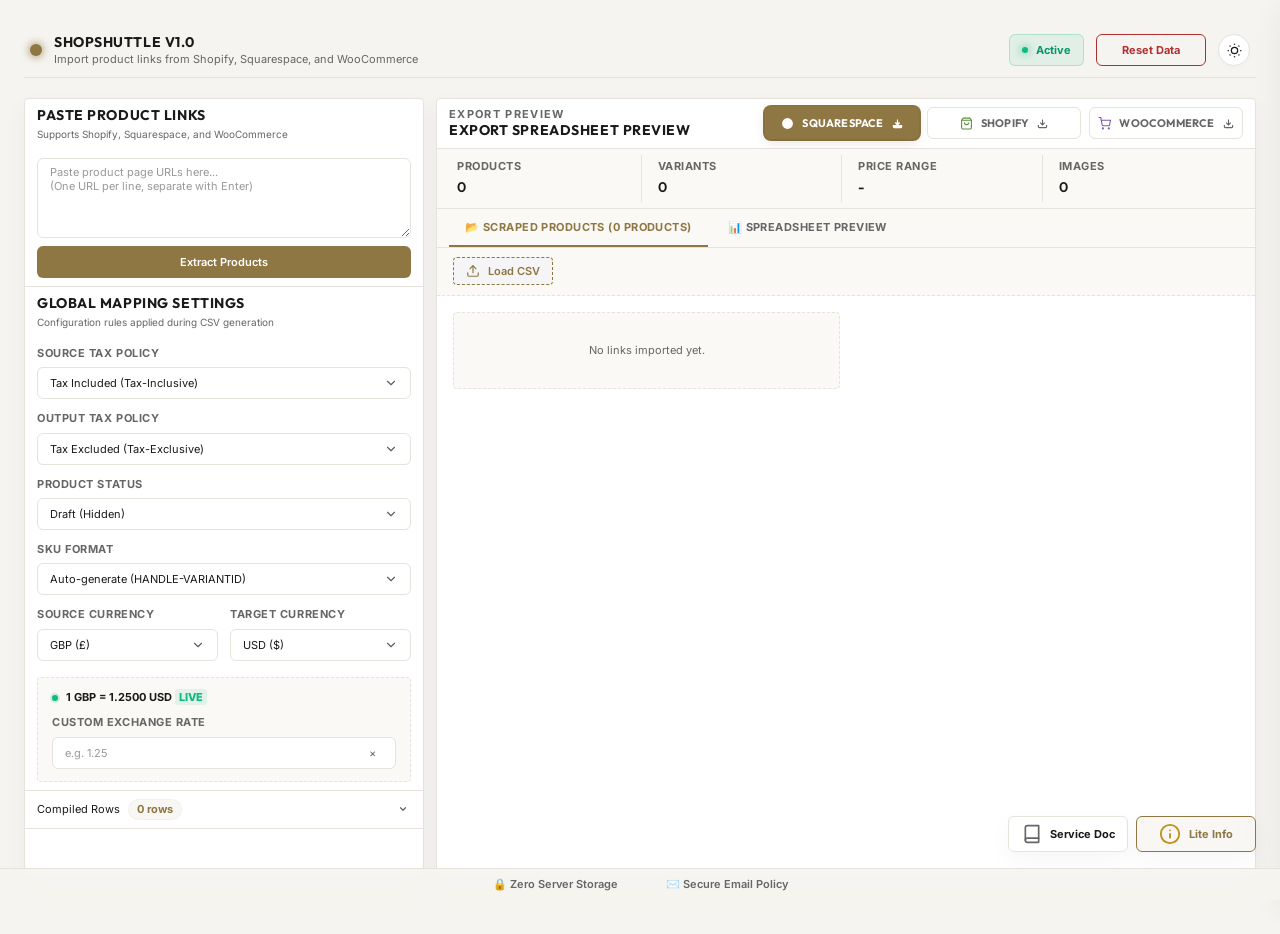
<file: index.html>
<!doctype html>
<html lang="en" data-theme="light">
  <head>
    <meta charset="utf-8">
    <meta name="viewport" content="width=device-width, initial-scale=1">
    <title>ShopShuttle</title>
    <!-- Modern Premium Typography -->
    <link rel="preconnect" href="https://fonts.googleapis.com">
    <link rel="preconnect" href="https://fonts.gstatic.com" crossorigin>
    <link href="https://fonts.googleapis.com/css2?family=Inter:wght@300;400;500;600;700;800&family=Outfit:wght@300;400;500;600;700;800&display=swap" rel="stylesheet">
    <link rel="stylesheet" href="./styles.css?v=0.2.5">

  </head>
  <body>
    <main class="app-shell">
      <!-- Top Premium Navigation Shell -->
      <header class="app-header">
        <div class="logo-area">
          <span class="logo-dot"></span>
          <div>
            <h1>ShopShuttle v1.0</h1>
            <p class="subtitle">Import product links from Shopify, Squarespace, and WooCommerce</p>
          </div>
        </div>
        
        <div class="header-actions">
          <div class="passcode-status-badge premium" id="passcodeStatusBadge" style="cursor: pointer;" title="Show Lite Version Information">
            <span class="badge-dot"></span>
            <span class="badge-label">✨ ShopShuttle Lite</span>
          </div>
          <button class="danger-button-outline" id="clearAllBtn" type="button" title="Reset all data">Reset Data</button>
          <button class="theme-toggle-btn" id="themeToggleBtn" type="button" title="Toggle Theme Mode">
            <svg class="sun-icon" viewBox="0 0 24 24" fill="none" stroke="currentColor" stroke-width="2"><circle cx="12" cy="12" r="5"></circle><line x1="12" y1="1" x2="12" y2="3"></line><line x1="12" y1="21" x2="12" y2="23"></line><line x1="4.22" y1="4.22" x2="5.64" y2="5.64"></line><line x1="18.36" y1="18.36" x2="19.78" y2="19.78"></line><line x1="1" y1="12" x2="3" y2="12"></line><line x1="21" y1="12" x2="23" y2="12"></line><line x1="4.22" y1="19.78" x2="5.64" y2="18.36"></line><line x1="18.36" y1="5.64" x2="19.78" y2="4.22"></line></svg>
            <svg class="moon-icon" viewBox="0 0 24 24" fill="none" stroke="currentColor" stroke-width="2"><path d="M21 12.79A9 9 0 1 1 11.21 3 7 7 0 0 0 21 12.79z"></path></svg>
          </button>
        </div>
      </header>

      <!-- Main Dual Pane Workspace -->
      <section class="workspace">
        <!-- LEFT SIDEBAR: Controls & Product List -->
        <aside class="left-pane" aria-label="Source inputs">
          <!-- Input Form Container -->
          <div class="source-panel">
            <div class="panel-section-title">
              <div class="title-group">
                <h3>Paste Product Links</h3>
                <p class="panel-desc">Supports Shopify, Squarespace, and WooCommerce</p>
              </div>
            </div>

            <form class="link-form" id="linkForm">
              <div class="textarea-container" style="display: flex; flex-direction: column; gap: 8px; width: 100%;">
                <textarea id="productUrl" name="productUrl" class="import-textarea" placeholder="Paste product page URLs here...&#10;(One URL per line, separate with Enter)" rows="3" required></textarea>
                <button type="submit" class="submit-btn" title="Start extracting all links" style="width: 100%;">Extract Products</button>
              </div>
            </form>
          </div>

          <!-- Configuration Panel -->
          <div class="config-panel">
            <div class="panel-section-title">
              <div class="title-group">
                <h3>Global Mapping Settings</h3>
                <p class="panel-desc">Configuration rules applied during CSV generation</p>
              </div>
            </div>
            <div class="control-grid">
              <label class="full-width">
                Source Tax Policy
                <select id="sourceVat">
                  <option value="incVat" selected>Tax Included (Tax-Inclusive)</option>
                  <option value="exVat">Tax Excluded (Tax-Exclusive)</option>
                </select>
              </label>
              <label class="full-width">
                Output Tax Policy
                <select id="priceSource">
                  <option value="exVat" selected>Tax Excluded (Tax-Exclusive)</option>
                  <option value="incVat">Tax Included (Tax-Inclusive)</option>
                </select>
              </label>
              <label class="full-width">
                Product Status
                <select id="visibility">
                  <option value="No" selected>Draft (Hidden)</option>
                  <option value="Yes">Published (Visible)</option>
                </select>
              </label>
              <label class="full-width">
                SKU Format
                <select id="skuPolicy">
                  <option value="auto" selected>Auto-generate (HANDLE-VARIANTID)</option>
                  <option value="blank">Leave blank (platform assigns automatically)</option>
                  <option value="source">Use source SKU only (blank if none)</option>
                </select>
              </label>
              <label>
                Source Currency
                <select id="scrapingCurrency">
                  <option value="USD">USD ($)</option>
                  <option value="GBP" selected>GBP (£)</option>
                  <option value="EUR">EUR (€)</option>
                  <option value="CAD">CAD (C$)</option>
                  <option value="AUD">AUD (A$)</option>
                  <option value="NZD">NZD (NZ$)</option>
                  <option value="DKK">DKK (kr)</option>
                </select>
              </label>
              <label>
                Target Currency
                <select id="outputCurrency">
                  <option value="USD" selected>USD ($)</option>
                  <option value="GBP">GBP (£)</option>
                  <option value="EUR">EUR (€)</option>
                  <option value="CAD">CAD (C$)</option>
                  <option value="AUD">AUD (A$)</option>
                  <option value="NZD">NZD (NZ$)</option>
                  <option value="DKK">DKK (kr)</option>
                </select>
              </label>
            </div>

            <!-- Exchange Rate Converter Widget -->
            <div class="exchange-rate-box" id="exchangeRateBox">
              <div class="rate-status">
                <span class="rate-status-dot green"></span>
                <span id="rateStatusText">Loading exchange rates...</span>
              </div>
              <div class="rate-override-input-group">
                <label for="customExchangeRate">
                  Custom Exchange Rate
                  <div class="input-wrapper">
                    <input type="number" id="customExchangeRate" placeholder="e.g. 1.25" step="0.0001" min="0.0001">
                    <button class="clear-override-btn" id="clearOverrideBtn" title="Clear override and use live rate" type="button">&times;</button>
                  </div>
                </label>
              </div>
            </div>
          </div>





          <!-- Squarespace Image Guide Panel -->
          <details class="imported-panel collapsible-reference" id="imageGuidePanel" style="display:none; margin-top: 16px;">
            <summary class="reference-summary">
              <span class="eyebrow" style="color: var(--accent-primary);">Squarespace Image Guide</span>
              <span class="arrow-icon">
                <svg width="10" height="10" viewBox="0 0 24 24" fill="none" stroke="currentColor" stroke-width="3" stroke-linecap="round" stroke-linejoin="round"><polyline points="6 9 12 15 18 9"/></svg>
              </span>
            </summary>
            <div class="image-guide-card" style="margin-top: 12px;">
              <p style="font-size: 11px; color: var(--ink-secondary); margin-bottom: 12px; line-height: 1.4;">
                Please map the images in the Squarespace image selection screen in the <strong>order (numbers)</strong> shown below!
              </p>
              <div id="imageGuideList" style="display: flex; flex-direction: column; gap: 8px; max-height: 250px; overflow-y: auto; padding-right: 4px;"></div>
            </div>
          </details>

          <!-- Active Catalog Configuration Info -->
          <details class="catalog-panel collapsible-reference" id="catalogPanel">
            <summary class="reference-summary">
              <div class="title-with-count">
                <span class="eyebrow">Compiled Rows</span>
                <strong id="catalogCount" class="counter-badge accent">0 rows</strong>
              </div>
              <span class="arrow-icon">
                <svg width="10" height="10" viewBox="0 0 24 24" fill="none" stroke="currentColor" stroke-width="3" stroke-linecap="round" stroke-linejoin="round"><polyline points="6 9 12 15 18 9"/></svg>
              </span>
            </summary>
            <div class="catalog-list" id="catalogList" style="margin-top: 12px;"></div>
          </details>
        </aside>

        <!-- RIGHT SIDEBAR: Output & Live CSV Table -->
        <section class="right-pane" aria-label="CSV preview">
          <!-- Preview Panel Header -->
          <div class="pane-header">
            <div class="pane-header-top">
              <div>
                <p class="eyebrow uppercase">Export Preview</p>
                <h2 style="margin: 0;">Export Spreadsheet Preview</h2>
              </div>
              <!-- Compact platform download buttons -->
              <div class="download-buttons-group">
                <button class="platform-dl-btn" id="downloadCsv" type="button" title="Download Squarespace CSV" style="--pdl-color: var(--accent-primary);">
                  <svg width="13" height="13" viewBox="0 0 24 24" fill="currentColor"><circle cx="12" cy="12" r="10"/></svg>
                  <span>Squarespace</span>
                  <svg width="11" height="11" viewBox="0 0 24 24" fill="none" stroke="currentColor" stroke-width="2.5"><path d="M21 15v4a2 2 0 0 1-2 2H5a2 2 0 0 1-2-2v-4"/><polyline points="7 10 12 15 17 10"/><line x1="12" y1="15" x2="12" y2="3"/></svg>
                </button>
                <button class="platform-dl-btn" id="downloadShopifyCsv" type="button" title="Download Shopify CSV" style="--pdl-color: #5e8e3e;">
                  <svg width="13" height="13" viewBox="0 0 24 24" fill="none" stroke="currentColor" stroke-width="2"><path d="M6 2L3 6v14a2 2 0 0 0 2 2h14a2 2 0 0 0 2-2V6l-3-4z"/><line x1="3" y1="6" x2="21" y2="6"/><path d="M16 10a4 4 0 01-8 0"/></svg>
                  <span>Shopify</span>
                  <svg width="11" height="11" viewBox="0 0 24 24" fill="none" stroke="currentColor" stroke-width="2.5"><path d="M21 15v4a2 2 0 0 1-2 2H5a2 2 0 0 1-2-2v-4"/><polyline points="7 10 12 15 17 10"/><line x1="12" y1="15" x2="12" y2="3"/></svg>
                </button>
                <button class="platform-dl-btn" id="downloadWooCommerceCsv" type="button" title="Download WooCommerce CSV" style="--pdl-color: #7f54b3;">
                  <svg width="13" height="13" viewBox="0 0 24 24" fill="none" stroke="currentColor" stroke-width="2"><circle cx="9" cy="21" r="1"/><circle cx="20" cy="21" r="1"/><path d="M1 1h4l2.68 13.39a2 2 0 0 0 2 1.61h9.72a2 2 0 0 0 2-1.61L23 6H6"/></svg>
                  <span>WooCommerce</span>
                  <svg width="11" height="11" viewBox="0 0 24 24" fill="none" stroke="currentColor" stroke-width="2.5"><path d="M21 15v4a2 2 0 0 1-2 2H5a2 2 0 0 1-2-2v-4"/><polyline points="7 10 12 15 17 10"/><line x1="12" y1="15" x2="12" y2="3"/></svg>
                </button>
              </div>
            </div>

            <!-- Squarespace 1-Click Auto Sync Panel -->
            <div class="sync-panel" id="sqspSyncPanel" style="display:none;">
              <div style="display: flex; align-items: center; gap: 8px; margin-bottom: 8px;">
                <span class="pulse-dot"></span>
                <h6 style="margin: 0; font-size: 12px; font-weight: 700; color: var(--accent-primary);">⚡ Squarespace Image Sync</h6>
              </div>
              <p style="font-size: 11px; color: var(--ink-secondary); margin: 0 0 12px 0; line-height: 1.45;">
                After importing the downloaded CSV into Squarespace, enter your <strong>Developer API Key</strong> below and click the button. Over 80 variant images will be linked 1:1 automatically within seconds!
              </p>
              <div style="display: flex; gap: 8px;">
                <input type="password" id="sqspApiKey" placeholder="Squarespace Developer API Key" style="flex: 1; min-width: 0; padding: 6px 10px; font-size: 11px; border-radius: var(--radius-sm); border: 1px solid var(--border-color); background: var(--bg-pane); color: var(--ink-primary);">
                <button class="primary-button" id="btnSyncImages" type="button" style="padding: 6px 14px; font-size: 11px; white-space: nowrap; height: 32px; display: flex; align-items: center; justify-content: center;" title="Sync variant images automatically via Squarespace API">
                  Sync Images
                </button>
              </div>

              <!-- Sync progress bar container (hidden initially) -->
              <div id="syncProgressContainer" style="display: none; margin-top: 12px; border-top: 1px dashed var(--border-color); padding-top: 12px;">
                <div style="display: flex; justify-content: space-between; align-items: center; font-size: 10px; font-weight: 600; color: var(--ink-secondary); margin-bottom: 4px;">
                  <span id="syncProgressText" style="white-space: nowrap; overflow: hidden; text-overflow: ellipsis; max-width: 80%;">Waiting for Sync...</span>
                  <span id="syncProgressPercent" style="color: var(--accent-primary);">0%</span>
                </div>
                <div style="width: 100%; height: 6px; background: var(--bg-soft); border-radius: 3px; overflow: hidden; border: 1px solid var(--border-color);">
                  <div id="syncProgressBar" style="width: 0%; height: 100%; background: linear-gradient(90deg, var(--accent-primary), #10b981); transition: width 0.3s ease;"></div>
                </div>
              </div>
            </div>
          </div>

          <!-- Live Analytics Summary Ribbon -->
          <div class="summary-strip" id="summaryStrip">
            <div class="summary-card">
              <span>Products</span>
              <strong id="summaryProducts">0</strong>
            </div>
            <div class="summary-card">
              <span>Variants</span>
              <strong id="summaryVariants">0</strong>
            </div>
            <div class="summary-card">
              <span>Price Range</span>
              <strong id="summaryRange">-</strong>
            </div>
            <div class="summary-card">
              <span>Images</span>
              <strong id="summaryImages">0</strong>
            </div>
          </div>

          <!-- Right Pane Tabs -->
          <div class="right-pane-tabs">
            <button class="rp-tab-link active" data-rtab="tab-products" type="button">
              📂 Scraped Products (<span id="matchCount">0</span>)
            </button>
            <button class="rp-tab-link" data-rtab="tab-spreadsheet" type="button">
              📊 Spreadsheet Preview
            </button>
          </div>

          <div class="right-pane-body">
            <!-- TAB 1: Scraped Products -->
            <div class="rp-tab-content active" id="tab-products">
              <div class="rp-actions-row">
                <div class="import-csv-container" style="margin: 0;">
                  <label for="csvFileInput" class="load-csv-label" style="margin: 0; padding: 6px 12px !important; display: flex; align-items: center; gap: 8px;">
                    <svg width="14" height="14" viewBox="0 0 24 24" fill="none" stroke="currentColor" stroke-width="2" stroke-linecap="round" stroke-linejoin="round"><path d="M21 15v4a2 2 0 0 1-2 2H5a2 2 0 0 1-2-2v-4"/><polyline points="17 8 12 3 7 8"/><line x1="12" y1="3" x2="12" y2="15"/></svg>
                    Load CSV
                  </label>
                  <input type="file" id="csvFileInput" accept=".csv" style="display: none;">
                </div>

                <div id="mergeActionPanel" class="merge-action-panel" style="display: none; margin: 0; padding: 0; background: transparent; border: none; align-items: center; gap: 12px;">
                  <p style="font-size: 11px; margin: 0; color: var(--ink-primary); font-weight: 600; display: inline-block;">
                    <span id="selectedCountText" style="color: var(--accent-primary); font-size: 11px; font-weight: 800;">0</span> selected for merging
                  </p>
                  <button type="button" class="merge-btn" id="mergeBtn" style="padding: 4px 10px !important;">
                    Merge Selected
                  </button>
                </div>
              </div>

              <div class="product-stack" id="productStack"></div>
            </div>

            <!-- TAB 2: Spreadsheet Preview -->
            <div class="rp-tab-content" id="tab-spreadsheet">
              <!-- CSV Filter & Search Bar -->
              <div class="table-toolbar">
                <div class="search-input-wrapper">
                  <svg class="search-icon" viewBox="0 0 24 24" fill="none" stroke="currentColor" stroke-width="2"><circle cx="11" cy="11" r="8"></circle><line x1="21" y1="21" x2="16.65" y2="16.65"></line></svg>
                  <input type="text" id="csvSearch" placeholder="Search CSV rows..." autocomplete="off">
                </div>
                <div class="toolbar-hint">Showing up to 100 rows in preview</div>
              </div>

              <!-- Dynamic Airtable-Style Table Container -->
              <div class="preview-frame">
                <table id="previewTable">
                  <thead></thead>
                  <tbody></tbody>
                </table>
              </div>
            </div>
          </div>
        </section>
      </section>
    </main>

    <!-- SLIDING INTERACTIVE PRODUCT EDITOR DRAWER -->
    <div class="drawer-overlay" id="drawerOverlay"></div>
    <aside class="edit-drawer" id="editDrawer" aria-label="Product editor panel">
      <header class="drawer-header">
        <div>
          <span class="drawer-eyebrow">Edit Product Details</span>
          <h2 id="drawerProductTitle">Product Editor</h2>
        </div>
        <button class="close-drawer-btn" id="closeDrawer" type="button" aria-label="Close panel">&times;</button>
      </header>

      <!-- Drawer Tabs -->
      <nav class="drawer-tabs">
        <button class="tab-link active" data-tab="tab-details" type="button">General Details</button>
        <button class="tab-link" data-tab="tab-images" type="button">Images</button>
        <button class="tab-link" data-tab="tab-variants" type="button">Variants</button>
      </nav>

      <!-- Drawer Scrollable Content Canvas -->
      <div class="drawer-body">
        
        <!-- TAB 1: Fields & Details -->
        <section class="tab-content active" id="tab-details">
          <form class="editor-form" id="editorDetailsForm">
            <div class="form-group-row">
              <label class="form-label" for="editTitle">
                Squarespace Title
                <input type="text" id="editTitle" required>
              </label>
              <label class="form-label" for="editHandle">
                URL Handle / Slug
                <input type="text" id="editHandle" required>
              </label>
            </div>

            <div class="form-group-row">
              <label class="form-label" for="editPage">
                Product Page (URL Path)
                <input type="text" id="editPage" placeholder="shop" required>
              </label>
              <label class="form-label" for="editCategory">
                Store Categories (Comma separated)
                <input type="text" id="editCategory" placeholder="Furniture, Beds">
              </label>
            </div>

            <label class="form-label" for="editTags">
              Store Tags (Comma separated)
              <input type="text" id="editTags" placeholder="MOEBE, bed, frame">
            </label>

            <label class="form-label" for="editVatStatus">
              Price VAT Status (For reference only - NOT exported)
              <input type="text" id="editVatStatus" placeholder="Analyzing..." style="background-color: var(--bg-app); cursor: not-allowed;" readonly>
            </label>

            <label class="form-label" for="editDescription">
              Squarespace Rich Description
              <textarea id="editDescription" rows="5" placeholder="Description of the product..."></textarea>
            </label>


          </form>
        </section>

        <!-- TAB 2: Image Manager -->
        <section class="tab-content" id="tab-images">
          <div class="image-gallery-intro" style="margin-bottom: 12px;">
            <h4>Extracted Images (<span id="galleryCount">0</span>)</h4>
            <p>Select which images you want to host and include in the Squarespace CSV. The first selected image acts as the primary featured image.</p>
          </div>
          <!-- Image Utility Toolbelt -->
          <div class="image-toolbelt" style="display: flex; flex-wrap: wrap; gap: 12px; align-items: center; background-color: var(--bg-soft); border: 1px solid var(--border-color); padding: 10px 14px; border-radius: 8px; margin-bottom: 14px; font-size: 11px;">
            <div style="display: flex; align-items: center; gap: 6px;">
              <span style="font-weight: 600; color: var(--ink-secondary);">Aspect Ratio:</span>
              <select id="imageResizeMode" style="padding: 4px 8px; font-size: 11px; border-radius: 4px; border: 1px solid var(--border-color); background-color: var(--bg-app); color: var(--ink-primary); cursor: pointer; height: 26px;">
                <option value="original">Original Aspect Ratio</option>
                <option value="square-white">1:1 Square (White BG)</option>
                <option value="square-auto">1:1 Square (Auto BG Color)</option>
              </select>
            </div>
            
            <div style="display: flex; align-items: center; gap: 6px; margin-left: auto; flex-wrap: wrap;">
              <span style="font-weight: 600; color: var(--ink-secondary);">Download Mode:</span>
              <select id="imageDownloadType" style="padding: 4px 8px; font-size: 11px; border-radius: 4px; border: 1px solid var(--border-color); background-color: var(--bg-app); color: var(--ink-primary); cursor: pointer; height: 26px; margin-right: 4px;">
                <option value="zip">ZIP Archive (Single File)</option>
                <option value="individual">Individual Files (Staggered)</option>
              </select>
              
              <button type="button" class="primary-button accent" id="downloadAllImagesBtn" style="padding: 6px 14px; font-size: 11px; white-space: nowrap; height: 26px; display: flex; align-items: center; justify-content: center; gap: 6px; font-weight: 600; cursor: pointer; border-radius: 4px;" title="Execute batch download">
                <span>📥</span> Download Images
              </button>
            </div>
          </div>
          <div class="image-grid-editor" id="imageGridEditor">
            <!-- Dynamically populated -->
          </div>
          <div class="form-group" style="margin-top: 18px;">
            <label class="form-label" for="customImageUrls">
              Custom Image URLs (One URL per line)
              <textarea id="customImageUrls" rows="3" placeholder="https://example.com/image.jpg"></textarea>
            </label>
          </div>
        </section>

        <!-- TAB 3: Variant Builder -->
        <section class="tab-content" id="tab-variants">
          <div class="variant-builder-intro">
            <h4>Variant Options Configuration</h4>
            <p>Define the option names (e.g., Color, Size) for your product. Editing these option values or adding variant combinations will automatically rebuild the Squarespace catalog rows.</p>
          </div>

          <!-- Options Name Configs -->
          <div class="options-inputs-box">
            <div class="form-group-row">
              <label class="form-label" for="optName1">
                Option 1 Name
                <input type="text" id="optName1" placeholder="e.g. Color">
              </label>
              <label class="form-label" for="optName2">
                Option 2 Name
                <input type="text" id="optName2" placeholder="e.g. Size">
              </label>
              <label class="form-label" for="optName3">
                Option 3 Name
                <input type="text" id="optName3" placeholder="e.g. Material">
              </label>
            </div>
            <button type="button" class="accent-btn-outline" id="rebuildVariantsBtn">Generate Combinations From Options</button>
          </div>

          <!-- Variants Spreadsheet Editor -->
          <div class="variant-rows-section">
            <div class="variant-rows-header">
              <h4>Active Variants Sheet</h4>
              <button type="button" class="add-row-btn" id="addVariantRowBtn">+ Add New Variant Row</button>
            </div>
            <div class="variant-table-container">
              <table class="variant-editor-table" id="variantEditorTable">
                <thead>
                  <tr>
                    <th style="width: 50px; text-align: center;">Img</th>
                    <th>Option Value 1</th>
                    <th>Option Value 2</th>
                    <th>Option Value 3</th>
                    <th>SKU</th>
                    <th>Price</th>
                    <th>Sale Price</th>
                    <th style="width: 80px;">On Sale</th>
                    <th style="width: 70px;">Stock</th>
                    <th style="width: 70px;">Weight</th>
                    <th style="width: 50px; text-align: center;">Act</th>
                  </tr>
                </thead>
                <tbody>
                  <!-- Dynamically populated -->
                </tbody>
              </table>
            </div>

            <!-- Bulk Price Editor Panel -->
            <div class="bulk-price-section" id="bulkPriceSection" style="margin-top: 20px; padding: 15px; border: 1px dashed var(--border-color); background-color: var(--bg-soft); border-radius: 6px;">
              <h5 style="margin-bottom: 6px; font-size: 13px; font-weight: 700; color: var(--ink-primary);">Bulk Price Editor by Group</h5>
              
              <!-- Global Formula Calculator Row -->
              <div class="global-formula-row" style="display: flex; flex-direction: column; gap: 6px; margin-bottom: 15px; padding-bottom: 15px; border-bottom: 1px solid var(--border-color);">
                <label style="font-size: 11px; font-weight: 600; color: var(--ink-primary); display: flex; align-items: center; gap: 4px;">
                  Global Price Formula (e.g. <code>[price]*1.2</code>, <code>[price]/1.2</code>)
                </label>
                <div style="display: flex; gap: 6px;">
                  <input type="text" id="globalFormulaInput" placeholder="[price]/1.2" style="flex: 1; padding: 6px 10px; font-size: 11px; border: 1px solid var(--border-color); border-radius: 4px; outline: none; background: var(--bg-app); color: var(--ink-primary);">
                  <button type="button" id="applyGlobalFormulaBtn" style="padding: 6px 14px; font-size: 11px; font-weight: 600; background-color: var(--accent-primary); color: white; border: none; border-radius: 4px; cursor: pointer;">Apply Formula</button>
                </div>
              </div>

              <p style="margin-bottom: 12px; font-size: 11px; color: var(--ink-secondary); line-height: 1.4;">
                Variants with the same price are grouped together. Type a new price below to perform secondary 2nd-stage manual edits on individual groups. (Calculated prices are rounded automatically to 1 decimal place).
              </p>
              <div id="bulkPriceGroupsContainer" style="display: flex; flex-direction: column; gap: 8px;">
                <!-- Dynamically populated -->
              </div>
            </div>
          </div>
        </section>

      </div>

      <!-- Drawer Sticky Save/Apply Actions Footer -->
      <footer class="drawer-footer">
        <button class="secondary-button" id="cancelEdit" type="button">Close</button>
        <button class="primary-button accent" id="saveProductEdit" type="button">Save Details</button>
      </footer>
    </aside>

    <!-- SLIDING INTERACTIVE PRODUCT EDITOR DRAWER -->
    <!-- ... remains the same in markup ... -->

    <!-- PREMIUM ACCESS PASSCODE MODAL -->
    <div class="passcode-modal-overlay" id="passcodeModalOverlay">
      <div class="passcode-modal-card">
        <button class="passcode-modal-close" id="closePasscodeModal" aria-label="Close modal">&times;</button>
        <div class="passcode-modal-header">
          <div class="lock-graphic" style="background: rgba(143, 119, 67, 0.1); color: var(--accent-primary);">
            <svg viewBox="0 0 24 24" fill="none" stroke="currentColor" stroke-width="2.5" style="width:24px; height:24px;"><path d="M12 2v20M17 5H9.5a3.5 3.5 0 0 0 0 7h5a3.5 3.5 0 0 1 0 7H6"></path></svg>
          </div>
          <h2>ShopShuttle Lite Mode</h2>
          <p>This is the free, open-source version of ShopShuttle.</p>
        </div>
        
        <div class="passcode-modal-body" style="padding: 10px 0; text-align: left;">
          <p style="font-size: 13px; line-height: 1.6; color: var(--ink-primary); margin-bottom: 12px;">
            Welcome to the open-source community edition! All advanced features are fully unlocked for you to explore for free:
          </p>
          <ul style="font-size: 12px; line-height: 1.8; color: var(--ink-secondary); margin-bottom: 16px; padding-left: 20px;">
            <li><strong>Full Multi-Platform Scraper</strong>: Extract details from Shopify, Squarespace, and WooCommerce.</li>
            <li><strong>Dynamic Platform Previews</strong>: Automatically structures target columns and views.</li>
            <li><strong>Squarespace Image Sync</strong>: Associate scraped variants to Squarespace Media Manager IDs.</li>
          </ul>
          <div style="background: rgba(143, 119, 67, 0.05); border: 1px dashed var(--border-color); padding: 12px; border-radius: var(--radius-md); font-size: 12px; line-height: 1.5; color: var(--ink-primary);">
            💡 <strong>Lite Version Rule:</strong> You can parse and convert <strong>one product URL link at a time</strong>. To scrape URLs in bulk, consider hosting your own instance or upgrading.
          </div>
        </div>
      </div>
    </div>

    <!-- FLOATING ACTIONS GROUP -->
    <div class="floating-actions-group">
      <!-- Service Doc Button -->
      <button class="floating-doc-btn" id="floatingDocBtn" type="button" title="View Service Documentation">
        <svg viewBox="0 0 24 24" fill="none" stroke="currentColor" stroke-width="2" stroke-linecap="round" stroke-linejoin="round">
          <path d="M4 19.5A2.5 2.5 0 0 1 6.5 17H20"></path>
          <path d="M6.5 2H20v20H6.5A2.5 2.5 0 0 1 4 19.5v-15A2.5 2.5 0 0 1 6.5 2z"></path>
        </svg>
        <span>Service Doc</span>
      </button>

      <!-- Lite Info Button -->
      <button class="floating-pricing-btn" id="floatingPricingBtn" type="button" title="View Lite Mode Info">
        <svg viewBox="0 0 24 24" fill="none" stroke="currentColor" stroke-width="2" stroke-linecap="round" stroke-linejoin="round">
          <circle cx="12" cy="12" r="10"></circle>
          <line x1="12" y1="16" x2="12" y2="12"></line>
          <line x1="12" y1="8" x2="12.01" y2="8"></line>
        </svg>
        <span>Lite Info</span>
      </button>
    </div>

    <!-- DOCUMENTATION MODAL -->
    <div class="doc-modal-overlay" id="docModalOverlay">
      <div class="doc-modal-card">
        <button class="doc-modal-close" id="closeDocModal" aria-label="Close modal">&times;</button>
        
        <div class="doc-modal-header">
          <div class="doc-graphic">
            <svg viewBox="0 0 24 24" fill="none" stroke="currentColor" stroke-width="2" style="width:22px; height:22px;">
              <path d="M4 19.5A2.5 2.5 0 0 1 6.5 17H20"></path>
              <path d="M6.5 2H20v20H6.5A2.5 2.5 0 0 1 4 19.5v-15A2.5 2.5 0 0 1 6.5 2z"></path>
            </svg>
          </div>
          <h2>Service Documentation</h2>
          <p>Technical specifications and architecture overview for ShopShuttle</p>
        </div>

        <div class="doc-modal-body">
          <article class="doc-article">
              <h3>"A premium, client-first ETL utility that scrapes product metadata from e-commerce websites and formats them into platform-compliant CSV templates."</h3>
              <p>The <strong>ShopShuttle</strong> is designed for merchants, developers, and dropshippers migrating or mirroring products across Shopify, Squarespace, and WooCommerce. It prioritizes data privacy, immediate UI response, and frictionless access.</p>

              <div style="background: rgba(194, 144, 28, 0.04); border: 1.5px dashed rgba(194, 144, 28, 0.3); border-radius: var(--radius-md); padding: 12px; margin: 12px 0;">
                <p style="margin: 0 0 6px 0; font-weight: 700; color: var(--accent-primary);">🛡️ Core Trust Principles:</p>
                <ul style="margin: 0; padding-left: 20px; font-size: 11.5px; line-height: 1.5;">
                  <li><strong>Zero Server Storage Guarantee</strong>: All CSV compilation, mapping, and calculations occur strictly inside your local browser memory (<code>state</code>). No product listings or URLs are ever saved on our servers.</li>
                  <li><strong>Free Lite Access</strong>: This open-source community edition bypasses passcode checks, enabling immediate, free client-first scraping access.</li>
                </ul>
              </div>

              <hr>

              <h2>1. Core Features (Merchant Value Priority)</h2>

              <h4>💡 Lite Version Limit</h4>
              <ul>
                <li><strong>1 Link Extraction Limit</strong>: To prevent server proxy abuse, the free Lite version enforces a limit of <strong>1 product URL extraction at a time</strong>. Bulk multiline parsing is restricted.</li>
              </ul>
              
              <h4>🔌 A. ShopShuttle Clipper (Chrome Extension)</h4>
              <ul>
                <li><strong>One-Click Clipping</strong>: Extracts product titles, descriptions, options, images, and pricing matrices directly from the active tab.</li>
                <li><strong>Active Tab Synchronization</strong>: Transmits clipped products instantly to the open ShopShuttle web application using the secure cross-window message bridge (<code>web-bridge.js</code> listener).</li>
              </ul>

              <h4>🌐 B. Multi-Platform Product Scraper</h4>
              <ul>
                <li><strong>Shopify Extraction</strong>: Resolves high-fidelity public product objects via client-side fetches directly to <code>/products/{handle}.js</code> (bypassing proxies whenever CORS is open).</li>
                <li><strong>Squarespace Extraction</strong>: Scrapes the page's HTML structure and locates the embedded <code>Static.SQUARESPACE_CONTEXT</code> object to parse option variants and specific pricing lists.</li>
                <li><strong>WooCommerce Extraction</strong>: Uses a multi-layered extraction technique:
                  <ol>
                    <li>Parses structured <strong>JSON-LD (schema.org Product)</strong> script blocks to capture title, category, description, and primary image.</li>
                    <li>Decodes the <code>data-product_variations</code> form attribute to map complex product variation weights and price details.</li>
                    <li>Falls back to standard DOM classes (e.g., <code>product_cat-[name]</code>, <code>product_tag-[name]</code>) for tag harvesting.</li>
                  </ol>
                </li>
              </ul>

              <h4>📊 C. Dynamic Spreadsheet Preview Grid</h4>
              <ul>
                <li><strong>Live Column Mapping</strong>: Dynamically updates preview columns to match the target upload requirements (Shopify bulk CSV format, WooCommerce product import layout, or Squarespace CSV template).</li>
                <li><strong>Interactive Editing</strong>: Lets users inspect, review, and filter scraped items inside an interactive table before exporting the spreadsheets.</li>
              </ul>

              <h4>🔄 D. Squarespace Media Sync &amp; Image Association</h4>
              <ul>
                <li><strong>Media Manager Association</strong>: Automates the linking of product variant options to uploaded Squarespace Media Manager image IDs.</li>
                <li><strong>Context-Aware UI</strong>: This panel and its interactive mapping tools are dynamically displayed <strong>only</strong> when Squarespace is selected as the export target.</li>
              </ul>

              <h4>💱 E. Smart Tax (VAT) and Currency Processor</h4>
              <ul>
                <li><strong>Tax Adjustments</strong>: Computes ex-VAT and inc-VAT calculations by detecting the source tax policy, extracting the net base cost, and applying target VAT settings.</li>
                <li><strong>Currency Conversion Engine</strong>: Converts original price values (GBP, DKK, EUR, etc.) to target store currencies (USD, KRW, CAD, etc.). Supports automated live exchange rate fetches (cached in <code>localStorage</code>) or manual custom exchange overrides.</li>
              </ul>

              <h4>🏷️ F. Custom SKU Generation Policies</h4>
              <ul>
                <li><strong>Handle-based Auto-generation</strong>: Combines the URL product handle and variant ID to generate unique, predictable identification codes.</li>
                <li><strong>Source SKU Preservation</strong>: Imports and keeps original SKU codes from source e-commerce platforms.</li>
                <li><strong>Empty Layout</strong>: Excludes SKUs from columns, allowing destination store engines to assign identification numbers automatically.</li>
              </ul>

              <h4>🔑 G. Frictionless Passcode Access</h4>
              <ul>
                <li><strong>Instant Checkout Simulation</strong>: Stripe-powered credit card checkout generates a unique 6-digit access passcode instantly.</li>
                <li><strong>Automated Email Delivery</strong>: Sends the newly generated passcode directly to the buyer's email using a responsive English template.</li>
              </ul>

              <hr>

              <h2>2. System Architecture &amp; Data Flow</h2>
              <p>The application utilizes a hybrid architecture that balances client-side direct requests with server-side proxy fallback execution.</p>

              <!-- Flowchart -->
              <div class="flowchart-container" style="display: flex; flex-direction: column; gap: 12px; margin: 16px 0; padding: 16px; background: var(--bg-soft); border: 1px solid var(--border-color); border-radius: var(--radius-md);">
                <div style="display: flex; align-items: center; justify-content: space-between; gap: 10px; width: 100%;">
                  <div style="flex: 1; padding: 8px 10px; background: var(--bg-pane); border: 1.5px solid var(--border-color); border-radius: var(--radius-sm); text-align: center; font-weight: 700; font-size: 11px;">
                    💻 Client Browser<br><span style="font-weight: 400; font-size: 10px; color: var(--ink-secondary);">app.js / index.html</span>
                  </div>
                  <div style="font-size: 12px; color: var(--ink-secondary);">➔</div>
                  <div style="flex: 1; padding: 8px 10px; background: var(--bg-pane); border: 1.5px solid var(--border-color); border-radius: var(--radius-sm); text-align: center; font-weight: 700; font-size: 11px; border-color: #10b981;">
                    🟢 Direct Fetch<br><span style="font-weight: 400; font-size: 10px; color: #10b981;">Shopify API (No CORS)</span>
                  </div>
                </div>
                <div style="display: flex; align-items: center; justify-content: space-between; gap: 10px; width: 100%;">
                  <div style="flex: 1; padding: 8px 10px; background: var(--bg-pane); border: 1.5px solid var(--border-color); border-radius: var(--radius-sm); text-align: center; font-weight: 700; font-size: 11px;">
                    💻 Client Browser<br><span style="font-weight: 400; font-size: 10px; color: var(--ink-secondary);">CORS / WAF Blocked</span>
                  </div>
                  <div style="font-size: 12px; color: var(--ink-secondary);">➔</div>
                  <div style="flex: 1; padding: 8px 10px; background: var(--bg-pane); border: 1.5px solid var(--border-color); border-radius: var(--radius-sm); text-align: center; font-weight: 700; font-size: 11px; border-color: var(--accent-primary);">
                    ☁️ Cloudflare Pages Worker<br><span style="font-weight: 400; font-size: 10px; color: var(--ink-secondary);">Proxy (Server-Side)</span>
                  </div>
                </div>
                <div style="display: flex; align-items: center; justify-content: space-between; gap: 10px; width: 100%;">
                  <div style="flex: 1; padding: 8px 10px; background: var(--bg-pane); border: 1.5px solid var(--border-color); border-radius: var(--radius-sm); text-align: center; font-weight: 700; font-size: 11px; border-color: var(--accent-primary);">
                    ☁️ Cloudflare Pages Worker
                  </div>
                  <div style="font-size: 12px; color: var(--ink-secondary);">➔</div>
                  <div style="flex: 1; padding: 8px 10px; background: var(--bg-pane); border: 1.5px solid var(--border-color); border-radius: var(--radius-sm); text-align: center; font-weight: 700; font-size: 11px; border-color: #8b5cf6;">
                    🌐 Target Stores &amp; FX Rates<br><span style="font-weight: 400; font-size: 10px; color: #8b5cf6;">Woo/Squarespace/Rates</span>
                  </div>
                </div>
                <div style="display: flex; align-items: center; justify-content: space-between; gap: 10px; width: 100%;">
                  <div style="flex: 1; padding: 8px 10px; background: var(--bg-pane); border: 1.5px solid var(--border-color); border-radius: var(--radius-sm); text-align: center; font-weight: 700; font-size: 11px;">
                    ⚙️ Pricing / SKU Engines
                  </div>
                  <div style="font-size: 12px; color: var(--ink-secondary);">➔</div>
                  <div style="flex: 1; padding: 8px 10px; background: var(--bg-pane); border: 1.5px solid var(--border-color); border-radius: var(--radius-sm); text-align: center; font-weight: 700; font-size: 11px; border-color: var(--danger);">
                    📥 Exported CSV Files<br><span style="font-weight: 400; font-size: 10px; color: var(--danger);">Shopify/Woo/Squarespace</span>
                  </div>
                </div>
              </div>

              <h4>Key Architectural Behaviors:</h4>
              <ol>
                <li><strong>Hybrid Patching</strong>: If target stores do not block requests using CORS or firewalls, the client-side JavaScript handles data retrieval directly to minimize server loads. If a request is blocked, the backend Cloudflare Worker serves as a proxy.</li>
                <li><strong>Reactive State Updates</strong>: Changes to pricing formulas, tax margins, or SKU policies update the local state memory (<code>state</code>) instantly, triggering immediate re-renders of preview tables and export structures.</li>
              </ol>

              <hr>

              <h2>3. Technical Stack</h2>
              <table>
                <thead>
                  <tr>
                    <th>Category</th>
                    <th>Technology</th>
                    <th>Role</th>
                  </tr>
                </thead>
                <tbody>
                  <tr>
                    <td><strong>Frontend</strong></td>
                    <td>HTML5, Vanilla JavaScript (ES6+), Vanilla CSS</td>
                    <td>Simple static page architecture utilizing a responsive Brutalist layout without third-party UI frameworks.</td>
                  </tr>
                  <tr>
                    <td><strong>Backend</strong></td>
                    <td>Cloudflare Pages (Serverless Functions)</td>
                    <td>Handles server-side scraping proxies and API routing (<code>functions/api/product.js</code>).</td>
                  </tr>
                  <tr>
                    <td><strong>Build Tools</strong></td>
                    <td>Cloudflare Wrangler</td>
                    <td>Used for local development emulation and deployment pipelines.</td>
                  </tr>
                  <tr>
                    <td><strong>Auth</strong></td>
                    <td>Clerk JWT &amp; API Passcode Guard</td>
                    <td>Verifies authorization passcodes to secure backend functions.</td>
                  </tr>
                </tbody>
              </table>

              <hr>

              <h2>4. Third-Party Integrations &amp; Libraries</h2>
              <ol>
                <li><strong>Cloudflare Pages Functions</strong>: Hosts APIs and serves static frontend assets. Deployed at the edge to maintain minimal latency globally.</li>
                <li><strong>Open Exchange Rates API (<code>open.er-api.com</code>)</strong>: Supplies daily currency ratios. If API requests fail, the client defaults to the cached rates stored in the browser's <code>localStorage</code>.</li>
                <li><strong>Clerk &amp; Passcode KV</strong>: Handles passcode verification and premium access controls.</li>
                <li><strong>Custom CSV Builder</strong>: Sanitizes and structures strings to ensure compatibility with target importing systems.</li>
              </ol>

              <hr>

              <h2>💡 Summary</h2>
              <blockquote>
                <p>This application functions as a client-first ETL (Extract, Transform, Load) utility that parses and standardizes product listings from multiple e-commerce structures, applies user-configured tax and currency rules, and maps them to standard bulk import formats.</p>
              </blockquote>
            </article>
        </div>
      </div>
    </div>

    <!-- STICKY/FIXED PRIVACY AND TRUST FOOTER -->
    <footer class="sticky-privacy-bar">
      <div class="sticky-privacy-bar-inner">
        <div class="privacy-bar-item">
          <span>🔒 Zero Server Storage</span>
          <div class="privacy-tooltip">Zero Server Storage: All CSV parsing occurs locally. No product data, auth tokens, or files are ever stored on our servers.</div>
        </div>
        <div class="privacy-bar-item">
          <span>✉️ Secure Email Policy</span>
          <div class="privacy-tooltip">Secure Email Policy: Email is used exclusively to send your passcodes and updates. 100% private, never shared.</div>
        </div>
      </div>
    </footer>

    <script src="./app.js?v=0.7.0_swiss_edition"></script>
  </body>
</html>
</file>
<file: styles.css>
/* ==========================================================================
   ShopShuttle - Premium Stylesheet
   Theme: Warm Atelier (Light Mode) & Midnight Studio (Dark Mode)
   ========================================================================== */

/* --------------------------------------------------------------------------
   01. Core Custom Properties & CSS Variables
   -------------------------------------------------------------------------- */
:root {
  color-scheme: light;
  
  /* Strict 2-Size Typographic System */
  --font-size-base: 14px;
  --font-size-small: 11px;
  --radius-btn: 6px;
  
  /* Carbon & Cream Theme - Light Mode */
  --bg-app: #f5f4f0;           /* Warm architectural cream */
  --bg-pane: #ffffff;          /* Pristine panel white */
  --bg-soft: #faf9f6;          /* Sand-cream container */
  --bg-input: #ffffff;
  --bg-overlay: rgba(17, 17, 17, 0.2);
  
  --ink-primary: #1a1a1a;      /* Deep carbon black */
  --ink-secondary: #666666;    /* Warm slate grey */
  --ink-muted: #999999;        /* Light placeholder grey */
  
  --border-color: #e5e3db;     /* Soft warm grey outline */
  --border-focus: #1a1a1a;     /* Stark carbon focus */
  
  --accent-primary: #8f7743;   /* Premium muted gold */
  --accent-secondary: #8f7743;
  --accent-light: rgba(143, 119, 67, 0.06);
  
  --danger: #b03030;           /* Clean premium red */
  --danger-light: rgba(176, 48, 48, 0.08);
  
  --shadow-sm: 0 2px 6px rgba(0, 0, 0, 0.02);
  --shadow-md: 0 8px 24px rgba(17, 17, 17, 0.04);
  --shadow-lg: 0 10px 30px rgba(17, 17, 17, 0.06);
  
  --font-heading: 'Outfit', 'Helvetica Neue', Helvetica, Arial, sans-serif;
  --font-body: 'Inter', 'Helvetica Neue', Helvetica, Arial, sans-serif;
  
  --transition-speed: 0.15s;
  --transition-curve: ease-in-out;
  --radius-sm: 4px;
  --radius-md: 4px;
  --radius-lg: 4px;
}

html[data-theme="dark"] {
  color-scheme: dark;
  
  /* Carbon & Cream Theme - Dark Mode */
  --bg-app: #0f0f11;           /* Stark midnight charcoal */
  --bg-pane: #161619;          /* Deep panel carbon */
  --bg-soft: #1e1e22;          /* Container navy-grey */
  --bg-input: #161619;         /* Dark inputs */
  --bg-overlay: rgba(0, 0, 0, 0.6);
  
  --ink-primary: #f5f5f7;      /* Clean chalk white */
  --ink-secondary: #99999c;    /* Muted slate-grey */
  --ink-muted: #55555c;        /* Placeholder/disabled grey */
  
  --border-color: #2c2c32;     /* Charcoal panel outlines */
  --border-focus: #f5f5f7;     /* Stark white focus border */
  
  --accent-primary: #d4b574;   /* Warm premium sand gold */
  --accent-secondary: #d4b574;
  --accent-light: rgba(212, 181, 116, 0.1);
  
  --danger: #f85149;           /* Clean premium red */
  --danger-light: rgba(248, 81, 73, 0.12);
  
  --shadow-sm: 0 2px 6px rgba(0, 0, 0, 0.2);
  --shadow-md: 0 8px 24px rgba(0, 0, 0, 0.4);
  --shadow-lg: 0 10px 30px rgba(0, 0, 0, 0.5);
}

/* --------------------------------------------------------------------------
   02. Global & Reset CSS
   -------------------------------------------------------------------------- */
* {
  box-sizing: border-box;
  margin: 0;
  padding: 0;
}

body {
  font-family: var(--font-body);
  background-color: var(--bg-app);
  color: var(--ink-primary);
  min-height: 100vh;
  line-height: 1.5;
  transition: background-color var(--transition-speed) var(--transition-curve), 
              color var(--transition-speed) var(--transition-curve),
              border-color var(--transition-speed) var(--transition-curve),
              box-shadow var(--transition-speed) var(--transition-curve);
  overflow-x: hidden;
}

/* Button & Inputs resets */
button, input, select, textarea {
  font-family: inherit;
  color: inherit;
  font-size: 100%;
  transition: background-color var(--transition-speed) var(--transition-curve), 
              color var(--transition-speed) var(--transition-curve),
              border-color var(--transition-speed) var(--transition-curve),
              box-shadow var(--transition-speed) var(--transition-curve);
}

button {
  cursor: pointer;
  border: none;
  background: none;
}

/* --------------------------------------------------------------------------
   03. Typography System
   -------------------------------------------------------------------------- */
h1, h2, h3, h4, h5 {
  font-family: var(--font-heading);
  font-weight: 600;
  line-height: 1.25;
  letter-spacing: -0.02em;
}

p.subtitle {
  font-size: 13px;
  color: var(--ink-secondary);
  font-weight: 400;
}

p.eyebrow {
  font-size: 10px;
  font-weight: 700;
  text-transform: uppercase;
  letter-spacing: 0.12em;
  color: var(--ink-secondary);
}

/* --------------------------------------------------------------------------
   04. Layout: App Shell & Header Navigation
   -------------------------------------------------------------------------- */
.app-shell {
  min-height: 100vh;
  padding: 24px;
  display: flex;
  flex-direction: column;
  gap: 20px;
  max-width: 1720px;
  margin: 0 auto;
}

/* Header Navigation Row */
.app-header {
  display: flex;
  align-items: center;
  justify-content: space-between;
  gap: 20px;
  padding: 10px 6px;
  border-bottom: 1px solid var(--border-color);
}

.logo-area {
  display: flex;
  align-items: center;
  gap: 12px;
}

.logo-dot {
  width: 12px;
  height: 12px;
  border-radius: 50%;
  background-color: var(--accent-primary);
  box-shadow: 0 0 10px var(--accent-primary);
  display: inline-block;
  animation: logo-pulse 4s infinite ease-in-out;
}

@keyframes logo-pulse {
  0%, 100% { opacity: 0.6; transform: scale(1); }
  50% { opacity: 1; transform: scale(1.15); }
}

.logo-area h1 {
  font-size: 22px;
  letter-spacing: -0.03em;
}

.header-actions {
  display: flex;
  align-items: center;
  gap: 12px;
}

/* Premium Sliding Theme Toggle Button */
.theme-toggle-btn {
  display: flex;
  align-items: center;
  gap: 10px;
  padding: 8px 14px;
  background-color: var(--bg-pane);
  border: 1px solid var(--border-color);
  border-radius: 30px;
  font-size: 12px;
  font-weight: 600;
  box-shadow: var(--shadow-sm);
  transition: all var(--transition-speed) var(--transition-curve);
  cursor: pointer;
}

.theme-toggle-btn:hover {
  border-color: var(--ink-primary);
  transform: translateY(-1px);
  box-shadow: var(--shadow-md);
}

.theme-toggle-btn svg {
  width: 15px;
  height: 15px;
}

.sun-icon { display: block; }
.moon-icon { display: none; }

[data-theme="dark"] .sun-icon { display: none; }
[data-theme="dark"] .moon-icon { display: block; }

/* Unified Header Action Buttons (Height, Padding, Radius Alignment) */
.header-actions .passcode-status-badge,
.header-actions .theme-toggle-btn,
.header-actions #clearAllBtn {
  height: 36px !important;
  padding: 0 16px !important;
  border-radius: 20px !important;
  font-size: 12px !important;
  font-weight: 700 !important;
  display: inline-flex !important;
  align-items: center !important;
  justify-content: center !important;
  gap: 8px !important;
  transition: all var(--transition-speed) var(--transition-curve) !important;
  box-sizing: border-box !important;
}

.header-actions .theme-toggle-btn,
.header-actions #clearAllBtn {
  min-width: 110px;
}

/* --------------------------------------------------------------------------
   05. General Workspaces (Dual Pane System)
   -------------------------------------------------------------------------- */
.workspace {
  display: grid;
  grid-template-columns: 400px minmax(0, 1fr);
  gap: 20px;
  min-height: calc(100vh - 120px);
  align-items: stretch;
}

.left-pane, .right-pane {
  background-color: var(--bg-pane);
  border: 1px solid var(--border-color);
  border-radius: var(--radius-lg);
  box-shadow: var(--shadow-md);
  overflow: hidden;
  display: flex;
  flex-direction: column;
  transition: background-color var(--transition-speed) var(--transition-curve),
              border-color var(--transition-speed) var(--transition-curve),
              box-shadow var(--transition-speed) var(--transition-curve);
}

.left-pane {
  gap: 0;
}

.right-pane {
  min-width: 0;
}

/* Pane Headers */
.pane-header {
  padding: 24px;
  border-bottom: 1px solid var(--border-color);
  display: flex;
  flex-direction: column;
  gap: 6px;
}

.pane-header.split {
  flex-direction: row;
  align-items: center;
  justify-content: space-between;
  gap: 16px;
}

.pane-header h2 {
  font-size: 20px;
  color: var(--ink-primary);
}

/* Buttons System */
.primary-button, .secondary-button, .ghost-button, .submit-btn, .danger-button-outline {
  display: inline-flex;
  align-items: center;
  justify-content: center;
  gap: 8px;
  font-size: 13px;
  font-weight: 600;
  padding: 10px 18px;
  border-radius: var(--radius-sm);
  transition: all var(--transition-speed) var(--transition-curve);
  white-space: nowrap;
}

.primary-button {
  background-color: var(--ink-primary);
  color: var(--bg-pane);
}

.primary-button:hover {
  background-color: var(--accent-primary);
  transform: translateY(-1px);
}

.primary-button.accent {
  background-color: var(--accent-primary);
  color: #ffffff;
}

.primary-button.accent:hover {
  background-color: var(--border-focus);
}

.secondary-button {
  background-color: var(--bg-soft);
  color: var(--ink-primary);
  border: 1px solid var(--border-color);
}

.secondary-button:hover {
  background-color: var(--bg-app);
  border-color: var(--ink-primary);
}

.ghost-button {
  background-color: transparent;
  color: var(--ink-primary);
  border: 1px solid var(--border-color);
}

.ghost-button:hover {
  background-color: var(--bg-soft);
  border-color: var(--ink-primary);
}

.danger-button-outline {
  border: 1px solid var(--danger);
  color: var(--danger);
  background-color: transparent;
}

.danger-button-outline:hover {
  background-color: var(--danger);
  color: #ffffff;
  transform: translateY(-1px);
}

.button-icon {
  width: 14px;
  height: 14px;
}

/* --------------------------------------------------------------------------
   06. Left Pane: Input Cards & Controls
   -------------------------------------------------------------------------- */
.source-panel, .config-panel, .pdf-panel, .imported-panel, .catalog-panel {
  padding: 24px;
  border-bottom: 1px solid var(--border-color);
}

.panel-section-title {
  display: flex;
  align-items: center;
  gap: 12px;
  margin-bottom: 16px;
}

.panel-section-title h3 {
  font-size: 15px;
  font-weight: 700;
  flex: 1;
}

.badge {
  display: inline-flex;
  align-items: center;
  justify-content: center;
  width: 22px;
  height: 22px;
  background-color: var(--accent-light);
  color: var(--accent-primary);
  border-radius: 50%;
  font-size: 11px;
  font-weight: 800;
}

/* Import Form & URL Inputs */
.link-form {
  width: 100%;
}

.input-row {
  display: grid;
  grid-template-columns: minmax(0, 1fr) 80px;
  gap: 8px;
}

input, select, textarea {
  width: 100%;
  padding: 10px 14px;
  border: 1px solid var(--border-color);
  background-color: var(--bg-input);
  color: var(--ink-primary);
  border-radius: var(--radius-sm);
  font-size: 12.5px;
  font-family: var(--font-body);
  transition: all var(--transition-speed) var(--transition-curve);
}

select {
  appearance: none;
  -webkit-appearance: none;
  background-image: url("data:image/svg+xml;charset=utf-8,%3Csvg xmlns='http://www.w3.org/2000/svg' viewBox='0 0 24 24' fill='none' stroke='%235d5f64' stroke-width='2' stroke-linecap='round' stroke-linejoin='round'%3E%3Cpolyline points='6 9 12 15 18 9'/%3E%3C/svg%3E");
  background-repeat: no-repeat;
  background-position: right 12px center;
  background-size: 14px;
  padding-right: 36px;
  cursor: pointer;
}

[data-theme="dark"] select {
  background-image: url("data:image/svg+xml;charset=utf-8,%3Csvg xmlns='http://www.w3.org/2000/svg' viewBox='0 0 24 24' fill='none' stroke='%238b949e' stroke-width='2' stroke-linecap='round' stroke-linejoin='round'%3E%3Cpolyline points='6 9 12 15 18 9'/%3E%3C/svg%3E");
}

input::placeholder, textarea::placeholder {
  color: var(--ink-muted);
}

input:focus, select:focus, textarea:focus {
  outline: none;
  border-color: var(--border-focus);
  box-shadow: 0 0 0 3px var(--accent-light);
}

[data-theme="dark"] input:focus, 
[data-theme="dark"] select:focus, 
[data-theme="dark"] textarea:focus {
  border-color: var(--accent-primary);
  box-shadow: 0 0 0 3px rgba(56, 139, 253, 0.3);
}

.submit-btn {
  background-color: var(--accent-primary);
  color: #ffffff;
}

.submit-btn:hover {
  background-color: var(--border-focus);
}

.icon-button {
  width: 26px;
  height: 26px;
  background-color: var(--bg-soft);
  color: var(--ink-primary);
  border: 1px solid var(--border-color);
  border-radius: 50%;
  font-size: 16px;
  font-weight: 500;
  display: flex;
  align-items: center;
  justify-content: center;
  transition: all var(--transition-speed) var(--transition-curve);
}

.icon-button:hover {
  background-color: var(--accent-primary);
  color: #ffffff;
  border-color: var(--accent-primary);
  transform: rotate(90deg);
}

/* Configuration grid */
.control-grid {
  display: grid;
  grid-template-columns: 1fr 1fr;
  gap: 12px;
}

.control-grid label {
  display: flex;
  flex-direction: column;
  gap: 6px;
  font-size: 11px;
  font-weight: 700;
  text-transform: uppercase;
  color: var(--ink-secondary);
  letter-spacing: 0.05em;
}

.control-grid label.full-width {
  grid-column: span 2;
}

/* Section Title Rows */
.section-title {
  display: flex;
  align-items: center;
  justify-content: space-between;
  gap: 10px;
  margin-bottom: 12px;
}

.title-with-count {
  display: flex;
  align-items: center;
  gap: 8px;
}

.bullet {
  width: 6px;
  height: 6px;
  border-radius: 50%;
  background-color: var(--accent-secondary);
  display: inline-block;
}

.bullet.accent {
  background-color: var(--accent-primary);
}

.counter-badge {
  font-size: 10px;
  font-weight: 700;
  padding: 2px 8px;
  background-color: var(--bg-soft);
  border: 1px solid var(--border-color);
  border-radius: 20px;
  color: var(--ink-secondary);
}

.counter-badge.accent {
  background-color: var(--accent-light);
  color: var(--accent-primary);
  border-color: var(--accent-light);
}

/* Dynamic Scrollable Stacks */
.product-stack {
  display: flex;
  flex-direction: column;
  gap: 8px;
  max-height: 215px;
  overflow-y: auto;
  padding-right: 2px;
}

.catalog-list {
  display: flex;
  flex-direction: column;
  gap: 8px;
  max-height: 180px;
  overflow-y: auto;
  padding-right: 2px;
}

.empty-state {
  padding: 30px 10px;
  text-align: center;
  font-size: 12px;
  color: var(--ink-secondary);
  border: 1px dashed var(--border-color);
  border-radius: var(--radius-md);
  background-color: var(--bg-soft);
}

/* --------------------------------------------------------------------------
   07. High-Fidelity Product Cards
   -------------------------------------------------------------------------- */
.product-item {
  display: grid;
  grid-template-columns: 56px minmax(0, 1fr);
  gap: 14px;
  padding: 12px;
  background-color: var(--bg-soft);
  border: 1px solid var(--border-color);
  border-radius: var(--radius-md);
  transition: all var(--transition-speed) var(--transition-curve);
  cursor: pointer;
}

.product-item:hover {
  transform: translateY(-2px);
  border-color: var(--border-focus);
  box-shadow: var(--shadow-sm);
  background-color: var(--bg-pane);
}

.product-thumb-container {
  position: relative;
  width: 56px;
  height: 56px;
  border-radius: var(--radius-sm);
  overflow: hidden;
  border: 1px solid var(--border-color);
  background-color: #ffffff;
}

.product-thumb {
  width: 100%;
  height: 100%;
  object-fit: cover;
  transition: transform var(--transition-speed) var(--transition-curve);
}

.product-item:hover .product-thumb {
  transform: scale(1.08);
}

.product-thumb-placeholder {
  width: 100%;
  height: 100%;
  display: flex;
  align-items: center;
  justify-content: center;
  background-color: var(--bg-soft);
  color: var(--ink-muted);
  font-size: 11px;
  font-weight: 700;
}

/* Spinner Overlay for loading products */
.product-item.is-loading .product-thumb-container::after {
  content: "";
  position: absolute;
  top: 0; left: 0; right: 0; bottom: 0;
  background-color: rgba(255, 255, 255, 0.7);
  display: flex;
  align-items: center;
  justify-content: center;
}

.product-top {
  display: flex;
  align-items: start;
  justify-content: space-between;
  gap: 8px;
}

.product-details {
  display: flex;
  flex-direction: column;
  gap: 3px;
  min-width: 0;
}

.product-details strong {
  font-size: 13.5px;
  font-weight: 600;
  line-height: 1.3;
  color: var(--ink-primary);
  white-space: nowrap;
  overflow: hidden;
  text-overflow: ellipsis;
}

.product-details .meta-row {
  display: flex;
  align-items: center;
  gap: 6px;
  font-size: 10.5px;
  color: var(--ink-secondary);
}

.product-details .meta-badge {
  padding: 1px 5px;
  border-radius: 4px;
  background-color: var(--bg-app);
  font-size: 9px;
  font-weight: 700;
  letter-spacing: 0.02em;
  text-transform: uppercase;
}

.product-details .meta-badge.custom-badge {
  background-color: var(--accent-light);
  color: var(--accent-primary);
}

.product-details .status-text {
  font-size: 10.5px;
  margin-top: 2px;
  color: var(--accent-primary);
  font-weight: 500;
}

.remove-button {
  width: 20px;
  height: 20px;
  border-radius: 50%;
  background-color: transparent;
  color: var(--ink-muted);
  font-size: 14px;
  display: flex;
  align-items: center;
  justify-content: center;
  transition: all var(--transition-speed) var(--transition-curve);
}

.remove-button:hover {
  background-color: var(--danger-light);
  color: var(--danger);
  transform: scale(1.1);
}

/* Custom Catalog Row Preview Items */
.catalog-row {
  padding: 10px 14px;
  background-color: var(--bg-soft);
  border: 1px solid var(--border-color);
  border-radius: var(--radius-sm);
  display: flex;
  flex-direction: column;
  gap: 4px;
}

.catalog-row strong {
  font-size: 12.5px;
  font-weight: 600;
  color: var(--ink-primary);
}

.catalog-row small {
  font-size: 11px;
  color: var(--ink-secondary);
}

/* --------------------------------------------------------------------------
   08. Right Pane: Analytics Ribbons & Table Tools
   -------------------------------------------------------------------------- */
.summary-strip {
  display: grid;
  grid-template-columns: repeat(4, 1fr);
  background-color: var(--bg-soft);
  border-bottom: 1px solid var(--border-color);
}

.summary-card {
  padding: 18px 24px;
  border-right: 1px solid var(--border-color);
  display: flex;
  flex-direction: column;
  gap: 4px;
}

.summary-card:last-child {
  border-right: 0;
}

.summary-card span {
  font-size: 11px;
  font-weight: 700;
  text-transform: uppercase;
  color: var(--ink-secondary);
  letter-spacing: 0.05em;
}

.summary-card strong {
  font-size: 20px;
  font-weight: 600;
  color: var(--ink-primary);
  font-family: var(--font-heading);
}

/* Table toolbar area */
.table-toolbar {
  padding: 14px 20px;
  border-bottom: 1px solid var(--border-color);
  background-color: var(--bg-pane);
  display: flex;
  align-items: center;
  justify-content: space-between;
  gap: 16px;
}

.search-input-wrapper {
  position: relative;
  flex: 1;
  max-width: 450px;
}

.search-icon {
  position: absolute;
  left: 12px;
  top: 50%;
  transform: translateY(-50%);
  width: 14px;
  height: 14px;
  color: var(--ink-muted);
  pointer-events: none;
}

.search-input-wrapper input {
  padding-left: 36px;
  height: 36px;
  font-size: 12.5px;
}

.toolbar-hint {
  font-size: 11px;
  color: var(--ink-secondary);
}

/* --------------------------------------------------------------------------
   09. Airtable-Grade Interactive Table Preview
   -------------------------------------------------------------------------- */
.preview-frame {
  flex: 1;
  overflow: auto;
  min-height: 0;
  background-color: var(--bg-soft);
  position: relative;
}

table {
  width: 100%;
  border-collapse: separate;
  border-spacing: 0;
  min-width: 1300px;
}

th, td {
  padding: 10px 14px;
  border-right: 1px solid var(--border-color);
  border-bottom: 1px solid var(--border-color);
  text-align: left;
  vertical-align: top;
  font-size: 12px;
  line-height: 1.4;
  white-space: nowrap;
  transition: background-color var(--transition-speed) var(--transition-curve),
              color var(--transition-speed) var(--transition-curve),
              border-color var(--transition-speed) var(--transition-curve);
}

th {
  position: sticky;
  top: 0;
  z-index: 10;
  background-color: var(--bg-pane);
  color: var(--ink-primary);
  font-weight: 700;
  font-size: 11px;
  text-transform: uppercase;
  letter-spacing: 0.05em;
  box-shadow: 0 1px 0 var(--border-color), 
              inset 0 -1px 0 var(--border-color);
  transition: background-color var(--transition-speed) var(--transition-curve),
              color var(--transition-speed) var(--transition-curve),
              border-color var(--transition-speed) var(--transition-curve),
              box-shadow var(--transition-speed) var(--transition-curve);
}

tr:hover td {
  background-color: var(--bg-soft);
}

[data-theme="dark"] tr:hover td {
  background-color: rgba(88, 166, 255, 0.08) !important;
  color: #ffffff;
}

td {
  background-color: var(--bg-pane);
  color: var(--ink-primary);
  font-family: var(--font-body);
}

td.description-cell {
  max-width: 400px;
  white-space: normal;
  color: var(--ink-secondary);
}

/* Scrollbar customization */
.preview-frame::-webkit-scrollbar,
.product-stack::-webkit-scrollbar,
.catalog-list::-webkit-scrollbar,
.variant-table-container::-webkit-scrollbar {
  width: 6px;
  height: 6px;
}

.preview-frame::-webkit-scrollbar-track,
.product-stack::-webkit-scrollbar-track,
.catalog-list::-webkit-scrollbar-track,
.variant-table-container::-webkit-scrollbar-track {
  background: transparent;
}

.preview-frame::-webkit-scrollbar-thumb,
.product-stack::-webkit-scrollbar-thumb,
.catalog-list::-webkit-scrollbar-thumb,
.variant-table-container::-webkit-scrollbar-thumb {
  background: var(--border-color);
  border-radius: 4px;
}

.preview-frame::-webkit-scrollbar-thumb:hover,
.product-stack::-webkit-scrollbar-thumb:hover,
.catalog-list::-webkit-scrollbar-thumb:hover,
.variant-table-container::-webkit-scrollbar-thumb:hover {
  background: var(--ink-secondary);
}

[data-theme="dark"] .preview-frame::-webkit-scrollbar-thumb,
[data-theme="dark"] .product-stack::-webkit-scrollbar-thumb,
[data-theme="dark"] .catalog-list::-webkit-scrollbar-thumb,
[data-theme="dark"] .variant-table-container::-webkit-scrollbar-thumb {
  background: var(--ink-muted);
}

[data-theme="dark"] .preview-frame::-webkit-scrollbar-thumb:hover,
[data-theme="dark"] .product-stack::-webkit-scrollbar-thumb:hover,
[data-theme="dark"] .catalog-list::-webkit-scrollbar-thumb:hover,
[data-theme="dark"] .variant-table-container::-webkit-scrollbar-thumb:hover {
  background: var(--accent-primary);
}

/* --------------------------------------------------------------------------
   10. sliding Product Editor Drawer
   -------------------------------------------------------------------------- */
/* Dark Blur Overlay */
.drawer-overlay {
  position: fixed;
  top: 0; left: 0; right: 0; bottom: 0;
  background-color: var(--bg-overlay);
  backdrop-filter: blur(4px);
  z-index: 100;
  opacity: 0;
  pointer-events: none;
  transition: opacity 0.35s ease;
}

.drawer-overlay.active {
  opacity: 1;
  pointer-events: auto;
}

/* The Sliding Edit Panel */
.edit-drawer {
  position: fixed;
  top: 0;
  right: 0;
  bottom: 0;
  width: 860px;
  max-width: 95vw;
  background-color: var(--bg-pane);
  border-left: 1px solid var(--border-color);
  box-shadow: var(--shadow-lg);
  z-index: 101;
  display: flex;
  flex-direction: column;
  transform: translateX(100%);
  transition: transform 0.35s cubic-bezier(0.16, 1, 0.3, 1);
}

.edit-drawer.active {
  transform: translateX(0);
}

.drawer-header {
  padding: 24px;
  border-bottom: 1px solid var(--border-color);
  display: flex;
  align-items: center;
  justify-content: space-between;
  gap: 16px;
}

.drawer-eyebrow {
  font-size: 10px;
  font-weight: 700;
  text-transform: uppercase;
  letter-spacing: 0.1em;
  color: var(--accent-primary);
  display: block;
  margin-bottom: 4px;
}

.drawer-header h2 {
  font-size: 18px;
}

.close-drawer-btn {
  width: 32px;
  height: 32px;
  font-size: 24px;
  display: flex;
  align-items: center;
  justify-content: center;
  color: var(--ink-secondary);
  background-color: var(--bg-soft);
  border-radius: 50%;
  border: 1px solid var(--border-color);
  transition: all var(--transition-speed) var(--transition-curve);
}

.close-drawer-btn:hover {
  background-color: var(--danger-light);
  color: var(--danger);
  border-color: var(--danger-light);
}

/* Tabs Navigation Inside Drawer */
.drawer-tabs {
  display: flex;
  border-bottom: 1px solid var(--border-color);
  background-color: var(--bg-soft);
  padding: 0 10px;
}

.tab-link {
  padding: 14px 20px;
  font-size: 12.5px;
  font-weight: 600;
  color: var(--ink-secondary);
  border-bottom: 2px solid transparent;
  transition: all var(--transition-speed) var(--transition-curve);
}

.tab-link:hover {
  color: var(--ink-primary);
}

.tab-link.active {
  color: var(--accent-primary);
  border-bottom-color: var(--accent-primary);
}

/* Drawer Body & Tab Contents */
.drawer-body {
  flex: 1;
  overflow-y: auto;
  padding: 24px;
}

.tab-content {
  display: none;
}

.tab-content.active {
  display: flex;
  flex-direction: column;
  gap: 18px;
}

/* Standardized Drawer Forms */
.form-label {
  display: flex;
  flex-direction: column;
  gap: 6px;
  font-size: 11px;
  font-weight: 700;
  text-transform: uppercase;
  color: var(--ink-secondary);
  letter-spacing: 0.05em;
}

.form-group-row {
  display: grid;
  grid-template-columns: 1fr 1fr;
  gap: 16px;
}

/* Preset Generation Box inside Drawer */
.preset-box {
  border: 1px solid var(--border-color);
  border-radius: var(--radius-md);
  padding: 18px;
  background-color: var(--bg-soft);
  margin-top: 10px;
  display: flex;
  flex-direction: column;
  gap: 10px;
}

.preset-box-title {
  font-size: 14px;
  font-weight: 700;
}

.preset-box-desc {
  font-size: 12px;
  color: var(--ink-secondary);
  line-height: 1.45;
}

.preset-options {
  display: flex;
  flex-direction: column;
  gap: 8px;
  margin-top: 6px;
}

.radio-label {
  display: flex;
  align-items: start;
  gap: 12px;
  padding: 12px;
  border: 1px solid var(--border-color);
  background-color: var(--bg-pane);
  border-radius: var(--radius-sm);
  cursor: pointer;
  transition: all var(--transition-speed) var(--transition-curve);
}

.radio-label:hover {
  border-color: var(--border-focus);
}

.radio-label input[type="radio"] {
  width: auto;
  margin-top: 3px;
  accent-color: var(--accent-primary);
}

.radio-label div {
  display: flex;
  flex-direction: column;
  gap: 2px;
}

.radio-label strong {
  font-size: 13px;
  font-weight: 600;
  color: var(--ink-primary);
}

.radio-label span {
  font-size: 11.5px;
  color: var(--ink-secondary);
}

/* TAB 2: Image Gallery Manager Grid */
.image-gallery-intro {
  margin-bottom: 6px;
}

.image-gallery-intro h4 {
  font-size: 14px;
  margin-bottom: 4px;
}

.image-gallery-intro p {
  font-size: 12px;
  color: var(--ink-secondary);
  line-height: 1.45;
}

.image-grid-editor {
  display: grid;
  grid-template-columns: repeat(4, 1fr);
  gap: 10px;
  max-height: 380px;
  overflow-y: auto;
  padding: 4px;
}

.image-editor-card {
  position: relative;
  border-radius: var(--radius-sm);
  overflow: hidden;
  border: 1px solid var(--border-color);
  background-color: #ffffff;
  aspect-ratio: 1 / 1;
  cursor: pointer;
}

.image-editor-card img {
  width: 100%;
  height: 100%;
  object-fit: cover;
  transition: transform var(--transition-speed) var(--transition-curve);
}

.image-editor-card:hover img {
  transform: scale(1.06);
}

/* Image Selection checkbox states */
.image-editor-card .select-checkbox {
  position: absolute;
  top: 6px;
  right: 6px;
  width: 18px;
  height: 18px;
  border-radius: 50%;
  border: 1.5px solid #ffffff;
  background-color: rgba(26, 35, 31, 0.4);
  box-shadow: 0 2px 4px rgba(0, 0, 0, 0.25);
  display: flex;
  align-items: center;
  justify-content: center;
  transition: all var(--transition-speed) var(--transition-curve);
  z-index: 2;
}

.image-editor-card.is-selected {
  border-color: var(--accent-primary);
  outline: 2px solid var(--accent-primary);
}

.image-editor-card.is-selected .select-checkbox {
  background-color: var(--accent-primary);
  border-color: var(--accent-primary);
}

.image-editor-card.is-selected .select-checkbox::after {
  content: "";
  display: block;
  width: 8px;
  height: 4px;
  border-left: 2px solid #ffffff;
  border-bottom: 2px solid #ffffff;
  transform: rotate(-45deg) translate(1px, -1px);
}

.image-editor-card .image-badge {
  position: absolute;
  bottom: 0; left: 0; right: 0;
  background-color: rgba(31, 72, 60, 0.85);
  color: #ffffff;
  text-align: center;
  font-size: 9px;
  padding: 3px;
  font-weight: 700;
  text-transform: uppercase;
  letter-spacing: 0.05em;
  transform: translateY(100%);
  transition: transform var(--transition-speed) var(--transition-curve);
}

.image-editor-card.is-featured .image-badge {
  transform: translateY(0);
}

/* TAB 3: Variant Builder Configs */
.variant-builder-intro h4 {
  font-size: 14px;
  margin-bottom: 4px;
}

.variant-builder-intro p {
  font-size: 12px;
  color: var(--ink-secondary);
  line-height: 1.45;
  margin-bottom: 12px;
}

.options-inputs-box {
  background-color: var(--bg-soft);
  border: 1px solid var(--border-color);
  border-radius: var(--radius-md);
  padding: 16px;
  display: flex;
  flex-direction: column;
  gap: 12px;
}

.accent-btn-outline {
  display: inline-flex;
  align-items: center;
  justify-content: center;
  gap: 8px;
  font-size: 12px;
  font-weight: 700;
  padding: 8px 16px;
  border-radius: var(--radius-sm);
  background-color: transparent;
  color: var(--accent-primary);
  border: 1px dashed var(--accent-primary);
  transition: all var(--transition-speed) var(--transition-curve);
}

.accent-btn-outline:hover {
  background-color: var(--accent-light);
  border-style: solid;
}

.variant-rows-section {
  margin-top: 14px;
}

.variant-rows-header {
  display: flex;
  align-items: center;
  justify-content: space-between;
  margin-bottom: 10px;
}

.variant-rows-header h4 {
  font-size: 13px;
  font-weight: 700;
}

.add-row-btn {
  font-size: 11px;
  font-weight: 700;
  color: var(--accent-primary);
  background-color: var(--accent-light);
  padding: 4px 10px;
  border-radius: 4px;
  transition: all var(--transition-speed) var(--transition-curve);
}

.add-row-btn:hover {
  background-color: var(--accent-primary);
  color: #ffffff;
}

/* Inline Variant spreadsheet Editor Table */
.variant-table-container {
  border: 1px solid var(--border-color);
  border-radius: var(--radius-md);
  max-height: 300px;
  overflow: auto;
  background-color: var(--bg-pane);
}

.variant-editor-table {
  width: 100%;
  border-collapse: collapse;
  min-width: 920px;
}

.variant-editor-table th, 
.variant-editor-table td {
  padding: 8px 10px;
  font-size: 11.5px;
  border-bottom: 1px solid var(--border-color);
}

.variant-editor-table th {
  background-color: var(--bg-soft);
  position: sticky;
  top: 0;
  z-index: 1;
}

.variant-editor-table input {
  padding: 4px 8px;
  font-size: 11px;
  height: auto;
  min-height: 0;
}

/* Sticky Drawer Footer actions */
.drawer-footer {
  padding: 18px 24px;
  border-top: 1px solid var(--border-color);
  background-color: var(--bg-soft);
  display: flex;
  align-items: center;
  justify-content: flex-end;
  gap: 12px;
}

/* --------------------------------------------------------------------------
   11. Floating Toast & Tooltips
   -------------------------------------------------------------------------- */
.toast {
  position: fixed;
  top: 24px;
  left: 50%;
  transform: translateX(-50%);
  background: var(--ink-primary);
  color: var(--bg-pane);
  border: 1px solid var(--border-color);
  padding: 12px 20px;
  border-radius: var(--radius-md);
  font-size: 13px;
  font-weight: 500;
  box-shadow: var(--shadow-lg);
  z-index: 10000;
  display: flex;
  align-items: center;
  gap: 10px;
  animation: toast-slide-down 0.3s cubic-bezier(0.16, 1, 0.3, 1) forwards;
  transition: opacity 0.25s ease, transform 0.25s ease, background-color var(--transition-speed), color var(--transition-speed);
}

[data-theme="dark"] .toast {
  background-color: #1f242c;
  color: #f0f6fc;
  border: 1px solid #30363d;
  box-shadow: 0 10px 40px rgba(0, 0, 0, 0.5);
}

@keyframes pulse {
  0% { opacity: 0.8; }
  50% { opacity: 0.4; }
  100% { opacity: 0.8; }
}

@keyframes toast-slide-down {
  from { transform: translate(-50%, -15px); opacity: 0; }
  to { transform: translate(-50%, 0); opacity: 1; }
}

/* --------------------------------------------------------------------------
   12. Responsive Media Queries
   -------------------------------------------------------------------------- */
@media (max-width: 1180px) {
  .workspace {
    grid-template-columns: 1fr;
    min-height: auto;
  }
  
  .left-pane {
    max-height: none;
  }
}

@media (max-width: 600px) {
  .app-shell {
    padding: 12px;
  }
  
  .app-header {
    flex-direction: column;
    align-items: flex-start;
  }
  
  .summary-strip {
    grid-template-columns: 1fr 1fr;
  }
  
  .summary-card {
    padding: 12px 16px;
  }
  
  .edit-drawer {
    width: 100%;
    max-width: 100vw;
  }
}

/* ==========================================================================
   SHARP COMPACT HIGH-DENSITY OVERRIDES (Brutalist Architectural Grid)
   ========================================================================== */

/* ==========================================================================
   HIGH-DENSITY COMPACT OVERRIDES & PREMIUM BALANCED STYLE SYSTEM
   ========================================================================== */

/* 1. Global Reset & Basic Sizing */
body {
  font-size: var(--font-size-small) !important;
  line-height: 1.4 !important;
  background-color: var(--bg-app);
  color: var(--ink-primary);
}

/* 2. Heading Font Sizing (Strict Two-Size Typographic System)
   Size A: 14px (All headings, main labels, titles)
   Size B: 11px (Everything else) */
h1, h2, h3, h4, h5, 
.pane-header h2, 
.panel-section-title h3, 
.logo-area h1, 
.drawer-header h2, 
.section-title, 
.title-group h3,
.drawer-eyebrow,
.preset-box-title,
.image-gallery-intro h4,
.variant-builder-intro h4,
.doc-modal-header h2,
.doc-article h2,
.doc-article h3,
.doc-article h4 {
  font-size: var(--font-size-base) !important;
  font-weight: 700 !important;
  text-transform: uppercase !important;
  letter-spacing: 0.04em !important;
  color: var(--ink-primary);
}

/* Force subtitles, descriptors, labels, spans, and cells to strict Size B (11px) */
p, label, select, input, textarea, span, td, th, button,
.badge-label, .toolbar-hint, .counter-badge, .meta-row, .meta-badge,
.empty-state, .status-text, .toast, .doc-tab-content, .doc-article p, .doc-article li, .doc-article td, .doc-article th, .doc-article code {
  font-size: var(--font-size-small) !important;
}

/* 3. Unified Rounded Button & Input Syles */
button, input, select, textarea, 
.primary-button, .secondary-button, .ghost-button, .submit-btn, .danger-button-outline {
  padding: 6px 12px !important;
  font-size: var(--font-size-small) !important;
  border-radius: var(--radius-btn) !important;
  height: 32px !important;
  display: inline-flex;
  align-items: center;
  justify-content: center;
  box-sizing: border-box;
}

.button-icon {
  width: 12px !important;
  height: 12px !important;
}

/* Standardize Header Badges and Action Controls */
.header-actions .passcode-status-badge,
.header-actions #clearAllBtn {
  height: 32px !important;
  padding: 0 12px !important;
  border-radius: var(--radius-btn) !important;
  font-size: var(--font-size-small) !important;
  font-weight: 700 !important;
  box-sizing: border-box !important;
}

/* Icon-Only Circular Theme Mode Toggle Button */
.header-actions .theme-toggle-btn {
  width: 32px !important;
  height: 32px !important;
  min-width: 32px !important;
  padding: 0 !important;
  border-radius: 50% !important;
  display: inline-flex !important;
  align-items: center !important;
  justify-content: center !important;
  box-sizing: border-box !important;
}

/* 4. Symmetrical Equal-Width Platform Download Buttons */
.download-buttons-group {
  display: flex !important;
  gap: 8px !important;
  align-items: center !important;
}

.download-buttons-group .platform-dl-btn {
  width: 146px !important;
  height: 32px !important;
  padding: 0 !important;
  justify-content: center !important;
  border-radius: var(--radius-btn) !important;
  font-size: var(--font-size-small) !important;
  font-weight: 700 !important;
  letter-spacing: 0.02em !important;
  text-transform: uppercase !important;
  box-sizing: border-box !important;
}

/* 5. Standardized Cohesive Floating Action Buttons */
.floating-actions-group {
  position: fixed !important;
  bottom: 48px !important; /* Raised above the sticky privacy footer */
  right: 24px !important;
  display: flex !important;
  flex-direction: row !important; /* Stack horizontally to save vertical space */
  gap: 8px !important;
  z-index: 999 !important;
}

.floating-doc-btn,
.floating-pricing-btn {
  width: 120px !important;
  height: 36px !important;
  padding: 0 !important;
  justify-content: center !important;
  gap: 8px !important;
  border-radius: var(--radius-btn) !important;
  font-size: var(--font-size-small) !important;
  font-weight: 700 !important;
  box-shadow: var(--shadow-md) !important;
  background: var(--bg-pane) !important;
  border: 1px solid var(--border-color) !important;
  color: var(--ink-primary) !important;
  box-sizing: border-box !important;
}

.floating-doc-btn:hover,
.floating-pricing-btn:hover {
  transform: translateY(-2px) !important;
  box-shadow: var(--shadow-lg) !important;
  border-color: var(--border-focus) !important;
}

/* Highlight the pricing button slightly with subtle background tint */
.floating-pricing-btn {
  border: 1px solid var(--accent-primary) !important;
  color: var(--accent-primary) !important;
  background: var(--accent-light) !important;
}

/* Remove absolute glowing outlines or details */
.floating-pricing-btn::after {
  display: none !important;
}

/* 6. Layout Spacings and Padding Tightening */
.workspace {
  gap: 12px !important;
}

.pane-header {
  padding: 8px 12px !important;
}

.source-panel, .config-panel, .pdf-panel, .imported-panel, .catalog-panel {
  padding: 8px 12px !important;
}

.product-item {
  padding: 6px 8px !important;
  margin-bottom: 6px !important;
  border-radius: var(--radius-sm) !important;
}

.summary-strip {
  padding: 6px 12px !important;
  gap: 8px !important;
}

.summary-card {
  padding: 4px 8px !important;
}

.summary-card strong {
  font-size: var(--font-size-base) !important;
}

.table-toolbar {
  padding: 6px 12px !important;
}

/* 7. Spreadsheet Table Cells Tightening */
th, td {
  padding: 6px 8px !important;
  font-size: var(--font-size-small) !important;
  vertical-align: middle !important;
}

th {
  font-size: var(--font-size-small) !important;
  font-weight: 700 !important;
}

/* 8. Drawer Details Tightening */
.edit-drawer {
  width: 860px !important;
  border-radius: 0 !important; /* keep drawers sharp on edges */
}

.drawer-header {
  padding: 10px 14px !important;
}

.drawer-body {
  padding: 8px 12px !important;
  gap: 8px !important;
}

.tab-link {
  padding: 6px 12px !important;
  font-size: var(--font-size-small) !important;
}

.form-group {
  margin-bottom: 8px !important;
}

.form-group label {
  font-size: var(--font-size-small) !important;
  margin-bottom: 2px !important;
}

.variant-table-container {
  max-height: 250px !important;
  border-radius: var(--radius-sm) !important;
}

.variant-editor-table th, .variant-editor-table td {
  padding: 2px 4px !important;
}

.variant-editor-table input, .variant-editor-table select {
  padding: 2px 4px !important;
  font-size: var(--font-size-small) !important;
}

/* 9. Sticky/Fixed Trust Footer Bar Styles */
.sticky-privacy-bar {
  position: fixed !important;
  bottom: 0 !important;
  left: 0 !important;
  right: 0 !important;
  height: 32px !important;
  background: rgba(245, 244, 240, 0.9) !important; /* Cream blur */
  backdrop-filter: blur(12px) saturate(180%) !important;
  -webkit-backdrop-filter: blur(12px) saturate(180%) !important;
  border-top: 1px solid var(--border-color) !important;
  z-index: 1000 !important;
  display: flex !important;
  align-items: center !important;
  justify-content: center !important;
  box-sizing: border-box !important;
  transition: background-color var(--transition-speed) !important;
}

[data-theme="dark"] .sticky-privacy-bar {
  background: rgba(22, 22, 25, 0.9) !important; /* Carbon blur */
}

.sticky-privacy-bar-inner {
  display: flex !important;
  align-items: center !important;
  justify-content: center !important;
  gap: 48px !important;
  width: 100% !important;
  max-width: 1200px !important;
  padding: 0 20px !important;
  box-sizing: border-box !important;
}

.privacy-bar-item {
  position: relative !important;
  cursor: pointer !important;
  display: inline-flex !important;
  align-items: center !important;
  font-size: var(--font-size-small) !important;
  font-weight: 600 !important;
  color: var(--ink-secondary) !important;
  height: 32px !important;
  transition: color var(--transition-speed) !important;
  user-select: none !important;
}

.privacy-bar-item:hover {
  color: var(--ink-primary) !important;
}

/* Glassmorphism Popover Tooltip on Hover */
.privacy-tooltip {
  position: absolute !important;
  bottom: 38px !important;
  left: 50% !important;
  transform: translateX(-50%) translateY(8px) !important;
  width: 290px !important;
  background: rgba(255, 255, 255, 0.95) !important;
  backdrop-filter: blur(20px) !important;
  -webkit-backdrop-filter: blur(20px) !important;
  border: 1px solid rgba(0, 0, 0, 0.08) !important;
  box-shadow: 0 10px 30px rgba(17, 17, 17, 0.06) !important;
  padding: 10px 14px !important;
  border-radius: 6px !important;
  font-size: var(--font-size-small) !important;
  line-height: 1.4 !important;
  font-weight: 500 !important;
  color: #1a1a1a !important;
  text-align: left !important;
  pointer-events: none !important;
  opacity: 0 !important;
  transition: opacity 0.2s cubic-bezier(0.16, 1, 0.3, 1), transform 0.2s cubic-bezier(0.16, 1, 0.3, 1) !important;
  white-space: normal !important;
  z-index: 1010 !important;
  box-sizing: border-box !important;
}

[data-theme="dark"] .privacy-tooltip {
  background: rgba(26, 26, 30, 0.95) !important;
  border: 1px solid rgba(255, 255, 255, 0.08) !important;
  box-shadow: 0 10px 30px rgba(0, 0, 0, 0.4) !important;
  color: #f5f5f7 !important;
}

.privacy-bar-item:hover .privacy-tooltip {
  opacity: 1 !important;
  transform: translateX(-50%) translateY(0) !important;
}

/* Ensure app content has enough spacing to never get covered by the sticky bar */
.app-shell {
  padding-bottom: 56px !important;
}

/* ==========================================================================
   11. Variant Specific Image Picker & Interactive Popover
   ========================================================================== */
.variant-img-cell {
  text-align: center;
  vertical-align: middle !important;
  width: 50px;
  padding: 2px !important;
}

.variant-thumb-btn {
  width: 32px;
  height: 32px;
  border-radius: var(--radius-sm);
  border: 1px dashed var(--border-color);
  background-color: var(--bg-soft);
  display: flex;
  align-items: center;
  justify-content: center;
  overflow: hidden;
  cursor: pointer;
  transition: all var(--transition-speed) var(--transition-curve);
  margin: 0 auto;
  padding: 0 !important;
}

.variant-thumb-btn:hover {
  border-color: var(--border-focus);
  transform: scale(1.08);
  background-color: var(--bg-pane);
  box-shadow: var(--shadow-sm);
}

.variant-thumb-img {
  width: 100%;
  height: 100%;
  object-fit: cover;
}

.variant-thumb-placeholder {
  font-size: 14px;
  color: var(--ink-muted);
}

/* Glassmorphic Floating Image Picker */
.image-picker-popover {
  position: absolute;
  z-index: 1000;
  width: 280px;
  max-height: 320px;
  background-color: var(--bg-pane);
  border: 1px solid var(--border-color);
  border-radius: var(--radius-md);
  box-shadow: var(--shadow-lg);
  display: flex;
  flex-direction: column;
  overflow: hidden;
  animation: popover-appear 0.2s cubic-bezier(0.16, 1, 0.3, 1);
  backdrop-filter: blur(8px);
}

@keyframes popover-appear {
  from { opacity: 0; transform: translateY(-10px) scale(0.95); }
  to { opacity: 1; transform: translateY(0) scale(1); }
}

.picker-header {
  padding: 8px 12px;
  background-color: var(--bg-soft);
  border-bottom: 1px solid var(--border-color);
  display: flex;
  align-items: center;
  justify-content: space-between;
}

.picker-header h5 {
  font-size: 11px;
  font-weight: 700;
  margin: 0;
  color: var(--ink-primary);
}

.picker-close {
  font-size: 14px;
  color: var(--ink-secondary);
  cursor: pointer;
  line-height: 1;
}

.picker-close:hover {
  color: var(--danger);
}

.picker-body {
  padding: 10px;
  overflow-y: auto;
  flex: 1;
}

.picker-grid {
  display: grid;
  grid-template-columns: repeat(4, 1fr);
  gap: 6px;
  margin-bottom: 8px;
}

.picker-item {
  aspect-ratio: 1;
  border-radius: var(--radius-sm);
  border: 1px solid var(--border-color);
  overflow: hidden;
  cursor: pointer;
  transition: all var(--transition-speed) var(--transition-curve);
  position: relative;
  background-color: #ffffff;
}

.picker-item:hover {
  border-color: var(--border-focus);
  transform: scale(1.08);
  box-shadow: var(--shadow-sm);
}

.picker-item.active {
  border-color: var(--accent-primary);
  border-width: 2px;
}

.picker-item img {
  width: 100%;
  height: 100%;
  object-fit: cover;
}

.picker-actions {
  display: flex;
  justify-content: space-between;
  gap: 8px;
  border-top: 1px solid var(--border-color);
  padding-top: 8px;
  margin-top: 4px;
}

.picker-btn {
  flex: 1;
  padding: 4px 8px !important;
  font-size: 10px !important;
  font-weight: 600;
  border-radius: var(--radius-sm);
  text-align: center;
  cursor: pointer;
  transition: all var(--transition-speed);
}

.picker-btn.remove {
  background-color: var(--danger-light);
  color: var(--danger);
  border: 1px solid transparent;
}

.picker-btn.remove:hover {
  background-color: var(--danger);
  color: #ffffff;
}

/* Inline rounded image swatch in table preview */
.inline-swatch-wrapper {
  display: flex;
  align-items: center;
  gap: 6px;
}

.inline-swatch-img {
  width: 18px;
  height: 18px;
  border-radius: 50%;
  object-fit: cover;
  border: 1px solid var(--border-color);
  flex-shrink: 0;
  transition: transform 0.2s var(--transition-curve);
}

.inline-swatch-wrapper:hover .inline-swatch-img {
  transform: scale(1.35);
  z-index: 5;
  box-shadow: var(--shadow-sm);
}

/* Cinematic Swatch Hover Large Preview (700px) */
.swatch-hover-preview {
  position: fixed;
  top: 50%;
  left: 50%;
  transform: translate(-50%, -50%) scale(0.92);
  width: 700px;
  height: 700px;
  max-width: 90vw;
  max-height: 90vh;
  background: rgba(255, 255, 255, 0.92);
  backdrop-filter: blur(24px);
  -webkit-backdrop-filter: blur(24px);
  border: 1px solid rgba(255, 255, 255, 0.5);
  box-shadow: 0 40px 120px rgba(0, 0, 0, 0.25), 0 0 0 1px rgba(0, 0, 0, 0.05);
  border-radius: 32px;
  display: flex;
  align-items: center;
  justify-content: center;
  padding: 24px;
  opacity: 0;
  pointer-events: none;
  transition: opacity 0.25s cubic-bezier(0.25, 1, 0.5, 1), transform 0.35s cubic-bezier(0.175, 0.885, 0.32, 1.275);
  z-index: 10000;
}

.swatch-hover-preview.active {
  opacity: 1;
  transform: translate(-50%, -50%) scale(1);
}

.swatch-hover-preview img {
  width: 100%;
  height: 100%;
  object-fit: contain;
  border-radius: 20px;
}

/* Dark mode compatibility if the workspace or browser preferences are in dark mode */
[data-theme="dark"] .swatch-hover-preview,
@media (prefers-color-scheme: dark) {
  .swatch-hover-preview {
    background: rgba(30, 30, 30, 0.94);
    border: 1px solid rgba(255, 255, 255, 0.1);
    box-shadow: 0 40px 120px rgba(0, 0, 0, 0.6);
  }
}

/* Squarespace Image Guide Card in Sidebar */
.image-guide-card {
  background: var(--bg-pane);
  border: 1px solid var(--border-color);
  border-radius: var(--radius-md);
  padding: 12px;
}

.image-guide-item {
  display: flex;
  align-items: center;
  gap: 10px;
  padding: 6px 8px;
  background: var(--bg-app);
  border: 1px solid var(--border-color);
  border-radius: var(--radius-sm);
  transition: all var(--transition-speed);
  cursor: pointer;
}

.image-guide-item:hover {
  border-color: var(--accent-primary);
  transform: translateY(-1px);
}

.image-guide-badge {
  background: var(--accent-primary);
  color: #ffffff;
  font-size: 10px;
  font-weight: 700;
  width: 18px;
  height: 18px;
  border-radius: 50%;
  display: flex;
  align-items: center;
  justify-content: center;
  flex-shrink: 0;
}

.image-guide-thumb {
  width: 28px;
  height: 28px;
  border-radius: var(--radius-xs);
  object-fit: cover;
  border: 1px solid var(--border-color);
  flex-shrink: 0;
}

.image-guide-info {
  display: flex;
  flex-direction: column;
  gap: 2px;
  min-width: 0;
}

.image-guide-color {
  font-size: 11px;
  font-weight: 600;
  color: var(--ink-primary);
  white-space: nowrap;
  overflow: hidden;
  text-overflow: ellipsis;
}

.image-guide-url {
  font-size: 9px;
  color: var(--ink-secondary);
  white-space: nowrap;
  overflow: hidden;
  text-overflow: ellipsis;
}

/* Breathing pulse dot for live sync */
.pulse-dot {
  width: 8px;
  height: 8px;
  background-color: var(--accent-primary);
  border-radius: 50%;
  box-shadow: 0 0 0 0 rgba(14, 165, 233, 0.7);
  animation: pulse-breathing 1.8s infinite;
  display: inline-block;
}

@keyframes pulse-breathing {
  0% {
    transform: scale(0.95);
    box-shadow: 0 0 0 0 rgba(14, 165, 233, 0.7);
  }
  70% {
    transform: scale(1);
    box-shadow: 0 0 0 6px rgba(14, 165, 233, 0);
  }
  100% {
    transform: scale(0.95);
    box-shadow: 0 0 0 0 rgba(14, 165, 233, 0);
  }
}

/* ==========================================================================
   15. Version 0.2.1 Universal Variant Merge Engine Styles
   ========================================================================== */

/* Product Card Checkbox styling */
.product-item {
  position: relative;
  grid-template-columns: auto 56px minmax(0, 1fr) !important;
  align-items: center;
}

.product-select-wrapper {
  display: flex;
  align-items: center;
  justify-content: center;
  padding-right: 4px;
}

/* Styled Premium Checkbox */
.product-select-checkbox {
  width: 16px;
  height: 16px;
  border-radius: 4px;
  border: 1.5px solid var(--border-color);
  background: var(--bg-pane);
  cursor: pointer;
  appearance: none;
  -webkit-appearance: none;
  display: grid;
  place-content: center;
  transition: all 0.2s cubic-bezier(0.4, 0, 0.2, 1);
  margin: 0;
}

.product-select-checkbox:hover {
  border-color: var(--accent-primary);
  box-shadow: 0 0 0 3px var(--accent-light);
}

.product-select-checkbox:checked {
  background: var(--accent-primary);
  border-color: var(--accent-primary);
}

.product-select-checkbox:checked::before {
  content: "";
  width: 8px;
  height: 8px;
  transform: scale(1);
  background-color: white;
  clip-path: polygon(14% 44%, 0 58%, 38% 95%, 100% 23%, 86% 9%, 38% 67%);
  transform-origin: center;
  transition: transform 0.1s ease-in-out;
}

/* Active checked card feedback aura */
.product-item.is-selected {
  border-color: var(--accent-primary);
  background-color: rgba(14, 165, 233, 0.03);
  box-shadow: 0 0 10px rgba(14, 165, 233, 0.08);
}

[data-theme="dark"] .product-item.is-selected {
  background-color: rgba(56, 139, 253, 0.05);
  box-shadow: 0 0 12px rgba(56, 139, 253, 0.12);
}

/* Merged Badge Indicators */
.badge-merged {
  display: inline-flex;
  align-items: center;
  gap: 4px;
  padding: 2px 6px;
  font-size: 9px;
  font-weight: 800;
  text-transform: uppercase;
  letter-spacing: 0.05em;
  border-radius: 4px;
  background: linear-gradient(135deg, rgba(14, 165, 233, 0.1) 0%, rgba(168, 85, 247, 0.1) 100%);
  border: 1px solid rgba(14, 165, 233, 0.25);
  color: var(--accent-primary);
  box-shadow: 0 2px 4px rgba(0, 0, 0, 0.05);
}

[data-theme="dark"] .badge-merged {
  background: linear-gradient(135deg, rgba(56, 139, 253, 0.15) 0%, rgba(168, 85, 247, 0.15) 100%);
  border-color: rgba(56, 139, 253, 0.35);
  color: #58a6ff;
}

/* Toast Dark Mode Enhancement */
[data-theme="dark"] .toast {
  background: rgba(15, 23, 42, 0.9) !important;
  border: 1px solid rgba(255, 255, 255, 0.1) !important;
  color: #f8fafc !important;
  box-shadow: 0 10px 25px -5px rgba(0, 0, 0, 0.7), 0 8px 10px -6px rgba(0, 0, 0, 0.7) !important;
}

/* Drawer Direct Variant Merge input highlight on success */
.drawer-variant-merge-tool input:focus {
  border-color: #a855f7;
  box-shadow: 0 0 0 3px rgba(168, 85, 247, 0.15);
}

/* Load CSV Uploader Styles */
.import-csv-container label {
  border: 1px dashed var(--accent-primary) !important;
  color: var(--accent-primary) !important;
  background: rgba(99, 102, 241, 0.03) !important;
  border-radius: var(--radius-md);
  transition: all 0.25s cubic-bezier(0.4, 0, 0.2, 1) !important;
}

.import-csv-container label:hover {
  background: rgba(99, 102, 241, 0.08) !important;
  border-color: #a855f7 !important;
  color: #a855f7 !important;
  transform: translateY(-1px);
  box-shadow: 0 4px 12px rgba(99, 102, 241, 0.15);
}

.import-csv-container label:active {
  transform: translateY(0);
}

[data-theme="dark"] .import-csv-container label {
  background: rgba(168, 85, 247, 0.04) !important;
}

/* ==========================================================================
   PREMIUM ACCESS PASSCODE MODAL & STATUS BADGE STYLES
   ========================================================================== */

/* Header Status Badge */
.passcode-status-badge {
  display: inline-flex;
  align-items: center;
  gap: 8px;
  padding: 6px 12px;
  border-radius: 9999px;
  font-size: 11px;
  font-weight: 600;
  cursor: pointer;
  transition: all 0.2s ease;
  user-select: none;
}

.passcode-status-badge.guest {
  background: rgba(245, 158, 11, 0.08);
  border: 1px solid rgba(245, 158, 11, 0.25);
  color: #d97706;
}

.passcode-status-badge.guest:hover {
  background: rgba(245, 158, 11, 0.15);
  transform: translateY(-1px);
}

.passcode-status-badge.premium {
  background: rgba(16, 185, 129, 0.08);
  border: 1px solid rgba(16, 185, 129, 0.25);
  color: #059669;
}

.passcode-status-badge.premium:hover {
  background: rgba(16, 185, 129, 0.15);
  transform: translateY(-1px);
}

.passcode-status-badge .badge-dot {
  width: 6px;
  height: 6px;
  border-radius: 50%;
}

.passcode-status-badge.guest .badge-dot {
  background-color: #f59e0b;
  box-shadow: 0 0 8px #f59e0b;
  animation: pulse-badge-amber 2s infinite;
}

.passcode-status-badge.premium .badge-dot {
  background-color: #10b981;
  box-shadow: 0 0 8px #10b981;
  animation: pulse-badge-green 2s infinite;
}

@keyframes pulse-badge-amber {
  0% { transform: scale(0.95); box-shadow: 0 0 0 0 rgba(245, 158, 11, 0.5); }
  70% { transform: scale(1); box-shadow: 0 0 0 6px rgba(245, 158, 11, 0); }
  100% { transform: scale(0.95); box-shadow: 0 0 0 0 rgba(245, 158, 11, 0); }
}

@keyframes pulse-badge-green {
  0% { transform: scale(0.95); box-shadow: 0 0 0 0 rgba(16, 185, 129, 0.5); }
  70% { transform: scale(1); box-shadow: 0 0 0 6px rgba(16, 185, 129, 0); }
  100% { transform: scale(0.95); box-shadow: 0 0 0 0 rgba(16, 185, 129, 0); }
}

/* Glassmorphic Modal Overlay */
.passcode-modal-overlay {
  position: fixed;
  top: 0;
  left: 0;
  width: 100%;
  height: 100%;
  background: rgba(15, 23, 42, 0.4);
  backdrop-filter: blur(8px);
  -webkit-backdrop-filter: blur(8px);
  display: flex;
  align-items: center;
  justify-content: center;
  z-index: 9999;
  opacity: 0;
  pointer-events: none;
  transition: opacity 0.3s ease;
}

.passcode-modal-overlay.active {
  opacity: 1;
  pointer-events: auto;
}

/* Modal Card */
.passcode-modal-card {
  width: 90%;
  max-width: 440px;
  background: var(--bg-pane);
  border: 1px solid var(--border-color);
  border-radius: var(--radius-lg);
  box-shadow: 0 20px 25px -5px rgba(0, 0, 0, 0.15), 0 10px 10px -5px rgba(0, 0, 0, 0.1);
  padding: 24px;
  position: relative;
  transform: translateY(20px);
  transition: transform 0.3s cubic-bezier(0.34, 1.56, 0.64, 1);
}

.passcode-modal-overlay.active .passcode-modal-card {
  transform: translateY(0);
}

/* Close Button */
.passcode-modal-close {
  position: absolute;
  top: 14px;
  right: 18px;
  background: transparent;
  border: none;
  font-size: 22px;
  color: var(--ink-secondary);
  cursor: pointer;
  transition: color 0.2s;
}

.passcode-modal-close:hover {
  color: var(--ink-primary);
}

/* Graphic and Header */
.passcode-modal-header {
  text-align: center;
  margin-bottom: 20px;
}

.passcode-modal-header .lock-graphic {
  width: 48px;
  height: 48px;
  border-radius: 50%;
  background: rgba(99, 102, 241, 0.08);
  color: var(--accent-primary);
  display: flex;
  align-items: center;
  justify-content: center;
  margin: 0 auto 12px auto;
}

.passcode-modal-header h2 {
  font-family: var(--font-display);
  font-size: 18px;
  font-weight: 700;
  color: var(--ink-primary);
  margin: 0 0 6px 0;
}

.passcode-modal-header p {
  font-size: 11.5px;
  color: var(--ink-secondary);
  margin: 0;
  line-height: 1.45;
}

/* Tabs */
.passcode-modal-tabs {
  display: flex;
  border-bottom: 1px solid var(--border-color);
  margin-bottom: 18px;
  gap: 8px;
}

.modal-tab-btn {
  flex: 1;
  background: transparent;
  border: none;
  border-bottom: 2px solid transparent;
  padding: 8px 0;
  font-size: 12px;
  font-weight: 600;
  color: var(--ink-secondary);
  cursor: pointer;
  transition: all 0.2s;
}

.modal-tab-btn.active {
  color: var(--accent-primary);
  border-bottom-color: var(--accent-primary);
}

/* Tab Contents */
.modal-tab-content {
  display: none;
}

.modal-tab-content.active {
  display: block;
}

/* Forms */
.modal-form {
  display: flex;
  flex-direction: column;
  gap: 14px;
}

.modal-form .form-group {
  display: flex;
  flex-direction: column;
  gap: 4px;
}

/* Payment Method Options selector */
.payment-method-selector label.pay-method-option {
  transition: all 0.2s ease;
}

.payment-method-selector label.pay-method-option:hover {
  border-color: var(--accent-primary) !important;
  background: rgba(99, 102, 241, 0.02) !important;
}

/* Copied copy animation check */
.passcode-reveal-box:hover {
  background: rgba(16, 185, 129, 0.08) !important;
}

/* Lock Visual Overlay/Classes for Premium Lock indicators */
.premium-locked-tag {
  display: inline-flex;
  align-items: center;
  gap: 4px;
  font-size: 9px;
  font-weight: 700;
  text-transform: uppercase;
  color: #d97706;
  background: rgba(245, 158, 11, 0.08);
  border: 1px solid rgba(245, 158, 11, 0.2);
  padding: 1px 5px;
  border-radius: 4px;
  margin-left: 6px;
  vertical-align: middle;
}

.premium-lock-indicator {
  display: inline-block;
  margin-right: 4px;
  font-size: 11px;
}



/* ==========================================================================
   Platform Download Buttons (right pane header)
   ========================================================================== */

.platform-dl-btn {
  display: inline-flex;
  align-items: center;
  justify-content: center;
  gap: 8px;
  padding: 8px 16px;
  min-width: 154px;
  border-radius: var(--radius-sm);
  border: 1px solid var(--border-color);
  background: var(--bg-pane);
  color: var(--ink-secondary);
  font-family: var(--font-heading);
  font-size: 11.5px;
  font-weight: 700;
  cursor: pointer;
  white-space: nowrap;
  transition: all var(--transition-speed) var(--transition-curve);
  letter-spacing: 0.02em;
  text-transform: uppercase;
}

.platform-dl-btn.active {
  background-color: var(--pdl-color);
  border-color: var(--pdl-color);
  color: #ffffff !important;
  box-shadow: 0 4px 12px rgba(0, 0, 0, 0.1), 0 0 0 2px var(--pdl-color);
}

.platform-dl-btn.active svg {
  color: #ffffff !important;
  fill: currentColor !important;
}


/* Specific SVG colors for platform brand recognition */
.platform-dl-btn svg:first-child {
  color: var(--pdl-color);
}

.platform-dl-btn:hover {
  border-color: var(--pdl-color);
  background: var(--bg-soft);
  color: var(--ink-primary);
  transform: translateY(-2px);
  box-shadow: 0 4px 12px rgba(0, 0, 0, 0.04);
}

/* Subtle background tints on hover for each brand */
#downloadCsv:hover {
  background: rgba(49, 50, 53, 0.05);
}
[data-theme="dark"] #downloadCsv:hover {
  background: rgba(240, 246, 252, 0.05);
}

#downloadShopifyCsv:hover {
  background: rgba(94, 142, 62, 0.08);
}

#downloadWooCommerceCsv:hover {
  background: rgba(127, 84, 179, 0.08);
}

.platform-dl-btn:active {
  transform: translateY(-1px);
}

/* ==========================================================================
   Clean UI Layout Classes (Replacing inline styles)
   ========================================================================== */

.title-group {
  display: flex;
  flex-direction: column;
  gap: 4px;
  flex: 1;
}

.panel-desc {
  font-size: 10px !important;
  color: var(--ink-secondary);
  line-height: 1.35;
  text-transform: none !important;
  font-weight: 400 !important;
  letter-spacing: normal !important;
  margin: 0;
}

.import-textarea {
  resize: vertical;
  min-height: 80px;
}

.span-full {
  grid-column: 1 / -1;
}

.load-csv-label {
  width: 100%;
  display: flex;
  align-items: center;
  justify-content: center;
  gap: 8px;
  cursor: pointer;
  font-size: 11px;
  height: 28px;
  font-weight: 600;
  border: 1.5px dashed var(--accent-primary);
  color: var(--accent-primary);
  background: rgba(99, 102, 241, 0.04);
  transition: all 0.2s ease;
  border-radius: var(--radius-sm);
}

.load-csv-label:hover {
  background: rgba(99, 102, 241, 0.08);
  border-color: var(--border-focus);
}

.merge-action-panel {
  margin-bottom: 8px;
  padding: 8px 12px;
  background: rgba(59, 130, 246, 0.08);
  border: 1px solid rgba(59, 130, 246, 0.3);
  text-align: center;
  box-shadow: 0 4px 12px rgba(0, 0, 0, 0.1);
  border-radius: var(--radius-sm);
}

.merge-btn {
  width: 100%;
  font-size: 11px;
  padding: 5px 10px !important;
  height: 28px !important;
  display: flex;
  align-items: center;
  justify-content: center;
  font-weight: 700 !important;
  background: linear-gradient(135deg, var(--accent-primary) 0%, #a855f7 100%);
  color: white !important;
  border: none;
  border-radius: var(--radius-sm);
  box-shadow: 0 2px 6px rgba(99, 102, 241, 0.25);
  cursor: pointer;
}

.merge-btn:hover {
  filter: brightness(1.1);
}

.pane-header-top {
  display: flex;
  align-items: center;
  justify-content: space-between;
  width: 100%;
  gap: 16px;
  flex-wrap: wrap;
}

.download-buttons-group {
  display: flex;
  gap: 8px;
  flex-wrap: wrap;
  align-items: center;
}

.sync-panel {
  margin-top: 10px;
  padding: 10px;
  background: rgba(30, 41, 59, 0.04);
  border: 1px solid var(--border-color);
  width: 100%;
  border-radius: var(--radius-sm);
}

/* Subtle styling rules for download group */

/* --------------------------------------------------------------------------
   07. Exchange Rate Converter Box & Controls
   -------------------------------------------------------------------------- */
.exchange-rate-box {
  margin-top: 16px;
  padding: 12px 14px;
  background: var(--bg-soft);
  border: 1px dashed var(--border-color);
  border-radius: var(--radius-sm);
  display: flex;
  flex-direction: column;
  gap: 10px;
}

.rate-status {
  display: flex;
  align-items: center;
  gap: 8px;
  font-size: 11px;
  color: var(--ink-primary);
}

.rate-status-dot {
  width: 6px;
  height: 6px;
  border-radius: 50%;
  background-color: var(--ink-secondary);
  display: inline-block;
  transition: all 0.3s ease;
}

.rate-status-dot.green {
  background-color: #10b981;
  box-shadow: 0 0 0 2px rgba(16, 185, 129, 0.2);
}

.rate-status-dot.orange {
  background-color: #f59e0b;
  box-shadow: 0 0 0 2px rgba(245, 158, 11, 0.2);
}

.rate-status .live-badge,
.rate-status .override-badge {
  font-size: 9px;
  font-weight: 800;
  text-transform: uppercase;
  padding: 1px 4px;
  border-radius: 3px;
  margin-left: auto;
}

.rate-status .live-badge {
  background: rgba(16, 185, 129, 0.1);
  color: #10b981;
}

.rate-status .override-badge {
  background: rgba(245, 158, 11, 0.1);
  color: #f59e0b;
}

.rate-override-input-group label {
  display: flex;
  flex-direction: column;
  gap: 6px;
  font-size: 10px;
  font-weight: 700;
  text-transform: uppercase;
  color: var(--ink-secondary);
  letter-spacing: 0.05em;
}

.rate-override-input-group .input-wrapper {
  display: flex;
  align-items: center;
  position: relative;
}

.rate-override-input-group input {
  width: 100%;
  padding: 6px 30px 6px 10px;
  font-size: 11px;
  border-radius: var(--radius-sm);
  border: 1px solid var(--border-color);
  background: var(--bg-pane);
  color: var(--ink-primary);
  outline: none;
  font-family: inherit;
  transition: border-color var(--transition-speed), box-shadow var(--transition-speed);
}

.rate-override-input-group input:focus {
  border-color: var(--accent-primary);
  box-shadow: 0 0 0 2px var(--accent-light);
}

.rate-override-input-group .clear-override-btn {
  position: absolute;
  right: 8px;
  background: none;
  border: none;
  color: var(--ink-secondary);
  font-size: 14px;
  cursor: pointer;
  padding: 4px;
  display: flex;
  align-items: center;
  justify-content: center;
  height: 100%;
}

.rate-override-input-group .clear-override-btn:hover {
  color: var(--danger);
}

/* Collapsible Reference Panels (Brutalist Style) */
.collapsible-reference {
  border-bottom: 1px solid var(--border-color);
  padding: 8px 12px !important;
  transition: background-color 0.2s ease;
}

.collapsible-reference:hover {
  background-color: var(--bg-pane-hover, #f8f9fa);
}

.reference-summary {
  display: flex !important;
  justify-content: space-between !important;
  align-items: center !important;
  cursor: pointer !important;
  list-style: none !important;
  user-select: none !important;
  outline: none !important;
}

/* Hide default disclosure triangle in all major browsers */
.reference-summary::-webkit-details-marker {
  display: none !important;
}
.reference-summary::marker {
  display: none !important;
}

.reference-summary .title-with-count {
  display: flex;
  align-items: center;
  gap: 8px;
}

.reference-summary .arrow-icon {
  display: inline-flex;
  align-items: center;
  justify-content: center;
  width: 16px;
  height: 16px;
  color: var(--ink-secondary);
}

.reference-summary .arrow-icon svg {
  transition: transform 0.2s cubic-bezier(0.4, 0, 0.2, 1);
  display: block;
}

/* Rotate arrow when <details> is open */
.collapsible-reference[open] .arrow-icon svg {
  transform: rotate(180deg);
}

/* ==========================================================================
   09. Service Documentation Modal & Floating Button Styles
   ========================================================================== */

/* Floating Actions Group */
.floating-actions-group {
  position: fixed;
  bottom: 24px;
  right: 24px;
  z-index: 999;
  display: flex;
  gap: 12px;
  align-items: center;
}

/* Floating Actions Group */
.floating-actions-group {
  position: fixed;
  bottom: 40px;
  right: 40px;
  z-index: 999;
  display: flex;
  flex-direction: column;
  gap: 12px;
  align-items: flex-end;
}

/* Shared and Specific Floating Buttons Styles */
.floating-doc-btn,
.floating-pricing-btn {
  display: flex;
  align-items: center;
  gap: 8px;
  border-radius: 30px;
  font-size: 12px;
  font-weight: 700;
  cursor: pointer;
  backdrop-filter: blur(12px);
  -webkit-backdrop-filter: blur(12px);
  transition: all var(--transition-speed) var(--transition-curve);
  user-select: none;
}

.floating-doc-btn {
  padding: 12px 20px;
  background: rgba(252, 251, 248, 0.7);
  border: 1px solid rgba(0, 0, 0, 0.08);
  color: var(--ink-secondary);
  box-shadow: var(--shadow-sm);
}

[data-theme="dark"] .floating-doc-btn {
  background: rgba(20, 19, 19, 0.7);
  border: 1px solid rgba(255, 255, 255, 0.08);
  color: var(--ink-secondary);
  box-shadow: 0 4px 20px rgba(0, 0, 0, 0.3);
}

.floating-pricing-btn {
  padding: 16px 24px;
  background: rgba(194, 144, 28, 0.1);
  border: 1px solid rgba(194, 144, 28, 0.4);
  color: #c2901c;
  box-shadow: 0 10px 30px -5px rgba(0, 0, 0, 0.1), 0 0 20px -5px rgba(194, 144, 28, 0.1);
  position: relative;
  overflow: hidden;
  gap: 12px;
}

[data-theme="dark"] .floating-pricing-btn {
  background: rgba(245, 196, 83, 0.1);
  border: 1px solid rgba(245, 196, 83, 0.4);
  color: #f5c453;
  box-shadow: 0 10px 30px -5px rgba(0, 0, 0, 0.4), 0 0 20px -5px rgba(245, 196, 83, 0.1);
}

/* Subtle Inner Glow Element for pricing */
.floating-pricing-btn::after {
  content: '';
  position: absolute;
  inset: 0;
  background: linear-gradient(to top, rgba(194, 144, 28, 0.05), transparent);
  pointer-events: none;
  border-radius: 30px;
}

[data-theme="dark"] .floating-pricing-btn::after {
  background: linear-gradient(to top, rgba(245, 196, 83, 0.1), transparent);
}

.floating-doc-btn:hover {
  border-color: rgba(0, 0, 0, 0.2);
  color: var(--ink-primary);
  transform: translateY(-4px);
  box-shadow: 0 12px 30px rgba(0, 0, 0, 0.08);
}

[data-theme="dark"] .floating-doc-btn:hover {
  border-color: rgba(255, 255, 255, 0.2);
  color: var(--ink-primary);
  box-shadow: 0 12px 30px rgba(0, 0, 0, 0.45);
}

.floating-pricing-btn:hover {
  border-color: rgba(194, 144, 28, 0.8);
  background: rgba(194, 144, 28, 0.2);
  transform: translateY(-4px);
  box-shadow: 0 12px 30px rgba(194, 144, 28, 0.25);
}

[data-theme="dark"] .floating-pricing-btn:hover {
  border-color: rgba(245, 196, 83, 0.8);
  background: rgba(245, 196, 83, 0.2);
  box-shadow: 0 12px 30px rgba(245, 196, 83, 0.35);
}

.floating-doc-btn:active,
.floating-pricing-btn:active {
  transform: translateY(-1px);
}

.floating-doc-btn svg {
  width: 20px;
  height: 20px;
  color: var(--ink-secondary);
  transition: transform var(--transition-speed), color var(--transition-speed);
}

.floating-doc-btn:hover svg {
  color: var(--ink-primary);
}

.floating-pricing-btn svg {
  width: 22px;
  height: 22px;
  color: #c2901c;
  transition: transform var(--transition-speed);
}

[data-theme="dark"] .floating-pricing-btn svg {
  color: #f5c453;
}

.floating-doc-btn:hover svg,
.floating-pricing-btn:hover svg {
  transform: rotate(-10deg) scale(1.1);
}

/* Premium Reusable Privacy Notice Card (Stitch Refinement) */
.premium-privacy-notice {
  margin-top: 20px;
  padding: 24px;
  border-radius: var(--radius-lg, 8px);
  border: 1.5px dashed rgba(194, 144, 28, 0.3);
  background: rgba(194, 144, 28, 0.02);
  display: flex;
  flex-direction: row;
  gap: 20px;
  align-items: flex-start;
  transition: all var(--transition-speed) var(--transition-curve);
  text-align: left;
}

[data-theme="dark"] .premium-privacy-notice {
  border-color: rgba(245, 196, 83, 0.3);
  background: rgba(245, 196, 83, 0.02);
}

.premium-privacy-notice .notice-icon-wrapper {
  display: flex;
  align-items: center;
  justify-content: center;
  flex-shrink: 0;
  padding-top: 2px;
}

.premium-privacy-notice .notice-icon-wrapper svg {
  width: 28px;
  height: 28px;
  color: #c2901c;
}

[data-theme="dark"] .premium-privacy-notice .notice-icon-wrapper svg {
  color: #f5c453;
}

.premium-privacy-notice .notice-content {
  display: flex;
  flex-direction: column;
  gap: 16px;
  flex: 1;
}

.premium-privacy-notice .notice-section {
  display: flex;
  flex-direction: column;
  gap: 6px;
}

.premium-privacy-notice .notice-section h4 {
  font-family: var(--font-heading, 'Outfit', sans-serif);
  font-size: 14px;
  font-weight: 700;
  color: #c2901c;
  margin: 0;
  letter-spacing: 0.02em;
}

[data-theme="dark"] .premium-privacy-notice .notice-section h4 {
  color: #f5c453;
}

.premium-privacy-notice .notice-section.policy-section h4 {
  color: var(--ink-primary);
}

.premium-privacy-notice .notice-section p {
  font-size: 11.5px;
  color: var(--ink-secondary);
  line-height: 1.55;
  margin: 0;
}

.premium-privacy-notice .notice-divider {
  height: 1px;
  width: 100%;
  background: rgba(194, 144, 28, 0.1);
}

[data-theme="dark"] .premium-privacy-notice .notice-divider {
  background: rgba(245, 196, 83, 0.1);
}

/* Compact Sidebar Notices */
.premium-privacy-notice.compact {
  flex-direction: column;
  gap: 12px;
  padding: 16px;
}

.premium-privacy-notice.compact .notice-icon-wrapper svg {
  width: 24px;
  height: 24px;
}

.premium-privacy-notice.compact .notice-content {
  gap: 12px;
}

/* Responsive adjustment for small screens */
@media (max-width: 640px) {
  .premium-privacy-notice {
    flex-direction: column;
    gap: 14px;
    padding: 18px;
  }
  .premium-privacy-notice .notice-icon-wrapper {
    padding-top: 0;
  }
}

/* Modal Overlay */
.doc-modal-overlay {
  position: fixed;
  top: 0;
  left: 0;
  width: 100%;
  height: 100%;
  background: rgba(15, 23, 42, 0.4);
  backdrop-filter: blur(10px);
  -webkit-backdrop-filter: blur(10px);
  display: flex;
  align-items: center;
  justify-content: center;
  z-index: 9999;
  opacity: 0;
  pointer-events: none;
  transition: opacity 0.3s ease;
}

.doc-modal-overlay.active {
  opacity: 1;
  pointer-events: auto;
}

/* Modal Card */
.doc-modal-card {
  width: 95%;
  max-width: 800px;
  height: 80vh;
  max-height: 720px;
  background: var(--bg-pane);
  border: 1px solid var(--border-color);
  border-radius: var(--radius-lg);
  box-shadow: 0 25px 50px -12px rgba(0, 0, 0, 0.25);
  padding: 28px;
  position: relative;
  display: flex;
  flex-direction: column;
  transform: translateY(30px);
  transition: transform 0.3s cubic-bezier(0.34, 1.56, 0.64, 1);
}

.doc-modal-overlay.active .doc-modal-card {
  transform: translateY(0);
}

/* Close Button */
.doc-modal-close {
  position: absolute;
  top: 18px;
  right: 22px;
  background: transparent;
  border: none;
  font-size: 26px;
  color: var(--ink-secondary);
  cursor: pointer;
  transition: color 0.2s;
  display: flex;
  align-items: center;
  justify-content: center;
  width: 32px;
  height: 32px;
  border-radius: 50%;
}

.doc-modal-close:hover {
  color: var(--ink-primary);
  background: var(--bg-soft);
}

/* Header */
.doc-modal-header {
  margin-bottom: 20px;
  padding-right: 40px;
}

.doc-modal-header .doc-graphic {
  display: inline-flex;
  align-items: center;
  justify-content: center;
  width: 42px;
  height: 42px;
  border-radius: 8px;
  background: rgba(49, 50, 53, 0.06);
  color: var(--accent-primary);
  margin-bottom: 12px;
}

[data-theme="dark"] .doc-modal-header .doc-graphic {
  background: rgba(255, 255, 255, 0.08);
}

.doc-modal-header h2 {
  font-family: var(--font-heading);
  font-size: 20px;
  font-weight: 700;
  color: var(--ink-primary);
  margin: 0 0 4px 0;
}

.doc-modal-header p {
  font-size: 12px;
  color: var(--ink-secondary);
  margin: 0;
}

/* Tabs */
.doc-modal-tabs {
  display: flex;
  gap: 8px;
  border-bottom: 1px solid var(--border-color);
  margin-bottom: 20px;
}

.doc-tab-btn {
  padding: 8px 16px;
  font-size: 12px;
  font-weight: 700;
  color: var(--ink-secondary);
  border-bottom: 2px solid transparent;
  margin-bottom: -1px;
  transition: all var(--transition-speed) var(--transition-curve);
  cursor: pointer;
}

.doc-tab-btn:hover {
  color: var(--ink-primary);
}

.doc-tab-btn.active {
  color: var(--ink-primary);
  border-bottom-color: var(--ink-primary);
}

/* Scrollable Body */
.doc-modal-body {
  overflow-y: auto;
  flex: 1;
  padding-right: 6px;
}

/* Custom Scrollbar for documentation */
.doc-modal-body::-webkit-scrollbar {
  width: 6px;
}
.doc-modal-body::-webkit-scrollbar-track {
  background: transparent;
}
.doc-modal-body::-webkit-scrollbar-thumb {
  background: var(--border-color);
  border-radius: 3px;
}
.doc-modal-body::-webkit-scrollbar-thumb:hover {
  background: var(--ink-secondary);
}

/* Tab Contents */
.doc-tab-content {
  display: none;
  font-size: 13px;
  line-height: 1.6;
  color: var(--ink-primary);
}

.doc-tab-content.active {
  display: block;
}

/* Typographic Stylings for Documentation Markdown */
.doc-article h2 {
  font-size: 16px;
  font-weight: 700;
  margin: 24px 0 12px 0;
  border-bottom: 1px dashed var(--border-color);
  padding-bottom: 6px;
  color: var(--ink-primary);
}

.doc-article h2:first-of-type {
  margin-top: 0;
}

.doc-article h3 {
  font-size: 13.5px;
  font-weight: 700;
  margin: 16px 0 8px 0;
  color: var(--ink-primary);
}

.doc-article h4 {
  font-size: 12.5px;
  font-weight: 700;
  margin: 12px 0 6px 0;
  color: var(--ink-primary);
}

.doc-article p {
  margin-bottom: 12px;
}

.doc-article blockquote {
  border-left: 3px solid var(--accent-primary);
  background: var(--bg-soft);
  padding: 10px 14px;
  margin: 14px 0;
  border-radius: var(--radius-sm);
  font-style: italic;
}

.doc-article blockquote p {
  margin: 0;
  font-weight: 500;
}

.doc-article ul, .doc-article ol {
  margin: 10px 0 16px 20px;
}

.doc-article li {
  margin-bottom: 6px;
}

.doc-article code {
  font-family: SFMono-Regular, Consolas, "Liberation Mono", Menlo, Courier, monospace;
  font-size: 11.5px;
  background: var(--bg-soft);
  padding: 2px 6px;
  border: 1px solid var(--border-color);
  border-radius: var(--radius-sm);
}

.doc-article pre {
  background: var(--bg-soft);
  border: 1px solid var(--border-color);
  border-radius: var(--radius-md);
  padding: 14px;
  overflow-x: auto;
  margin: 14px 0;
}

.doc-article pre code {
  background: transparent;
  border: none;
  padding: 0;
  font-size: 11px;
}

.doc-article hr {
  border: 0;
  border-top: 1px solid var(--border-color);
  margin: 24px 0;
}

.doc-article table {
  width: 100%;
  border-collapse: collapse;
  margin: 16px 0;
  font-size: 12px;
}

.doc-article th, .doc-article td {
  border: 1px solid var(--border-color);
  padding: 8px 12px;
  text-align: left;
}

.doc-article th {
  background: var(--bg-soft);
  font-weight: 700;
}

.doc-article tr:nth-child(even) {
  background: rgba(0,0,0,0.01);
}
[data-theme="dark"] .doc-article tr:nth-child(even) {
  background: rgba(255,255,255,0.02);
}

/* Mermaid SVG flow integration container */
.mermaid-diagram-box {
  background: var(--bg-soft);
  border: 1px solid var(--border-color);
  border-radius: var(--radius-md);
  padding: 16px;
  display: flex;
  justify-content: center;
  align-items: center;
  margin: 14px 0;
  overflow-x: auto;
}

.mermaid-diagram-box img, .mermaid-diagram-box svg {
  max-width: 100%;
  height: auto;
}

/* ==========================================================================
   12. Right Pane Architectural Tabs and Dynamic Grid Styles
   ========================================================================== */

.right-pane-tabs {
  display: flex !important;
  background-color: var(--bg-soft) !important;
  border-bottom: 1px solid var(--border-color) !important;
  padding: 0 12px !important;
  gap: 4px !important;
}

.rp-tab-link {
  padding: 10px 16px !important;
  font-size: var(--font-size-small) !important;
  font-weight: 700 !important;
  color: var(--ink-secondary) !important;
  border: none !important;
  background: transparent !important;
  border-bottom: 2px solid transparent !important;
  cursor: pointer !important;
  transition: all var(--transition-speed) !important;
  border-radius: 0 !important; /* Stark flat tabs */
  text-transform: uppercase !important;
  letter-spacing: 0.04em !important;
  height: 38px !important;
  display: inline-flex !important;
  align-items: center !important;
  justify-content: center !important;
  box-sizing: border-box !important;
}

.rp-tab-link:hover {
  color: var(--ink-primary) !important;
}

.rp-tab-link.active {
  color: var(--accent-primary) !important;
  border-bottom-color: var(--accent-primary) !important;
}

.right-pane-body {
  flex: 1 !important;
  display: flex !important;
  flex-direction: column !important;
  min-height: 0 !important;
  position: relative !important;
}

.rp-tab-content {
  display: none !important;
  flex: 1 !important;
  flex-direction: column !important;
  min-height: 0 !important;
}

.rp-tab-content.active {
  display: flex !important;
}

.rp-actions-row {
  display: flex !important;
  align-items: center !important;
  justify-content: space-between !important;
  padding: 8px 16px !important;
  border-bottom: 1px dashed var(--border-color) !important;
  background-color: var(--bg-soft) !important;
  box-sizing: border-box !important;
  min-height: 48px !important;
}

/* Expanded Product Stack Grid when placed inside the spacious Right Pane */
.right-pane .product-stack {
  display: grid !important;
  grid-template-columns: repeat(auto-fill, minmax(280px, 1fr)) !important;
  gap: 12px !important;
  max-height: none !important;
  overflow-y: auto !important;
  padding: 16px !important;
  flex: 1 !important;
  box-sizing: border-box !important;
  align-content: start !important;
}

.right-pane .product-item {
  margin-bottom: 0 !important; /* Grid handles spacing */
  height: 80px !important; /* standard uniform height card */
  align-items: center !important;
}

.right-pane .product-details strong {
  font-size: var(--font-size-base) !important; /* Better legibility */
}
</file>
